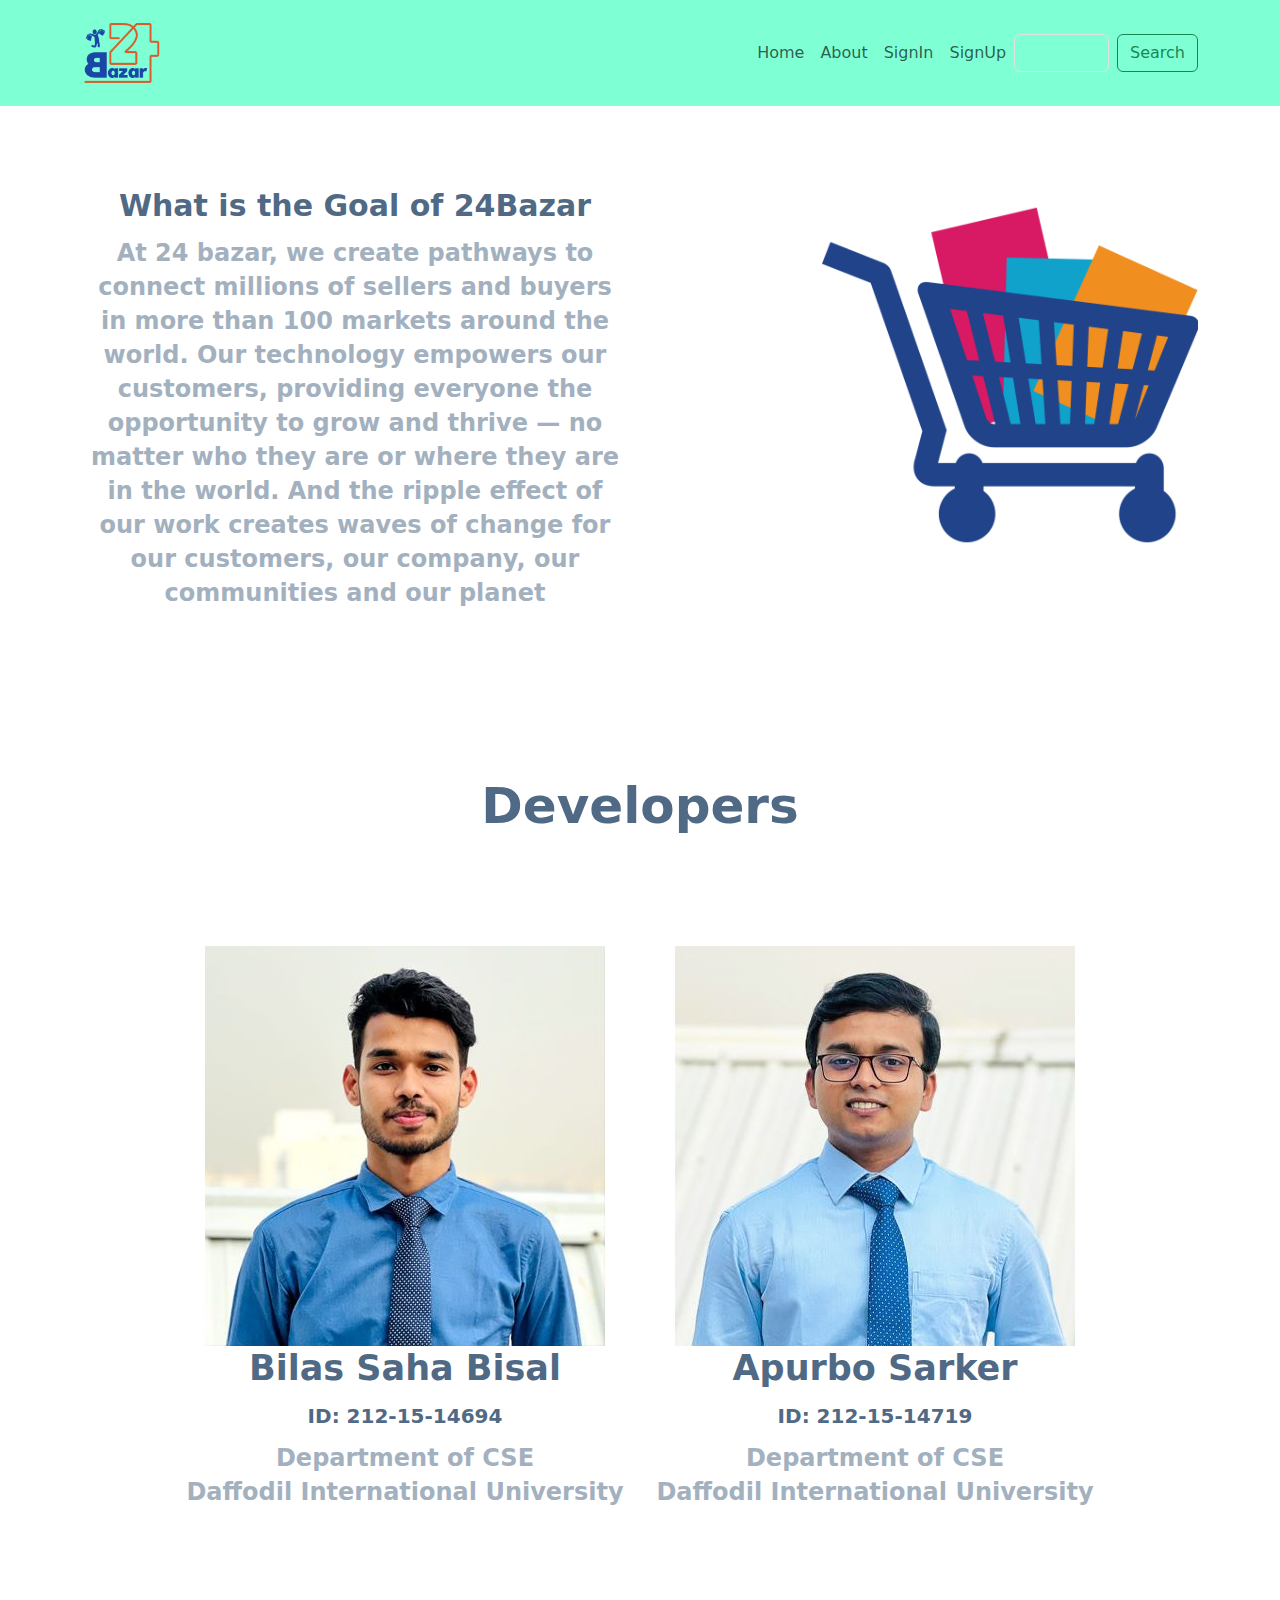
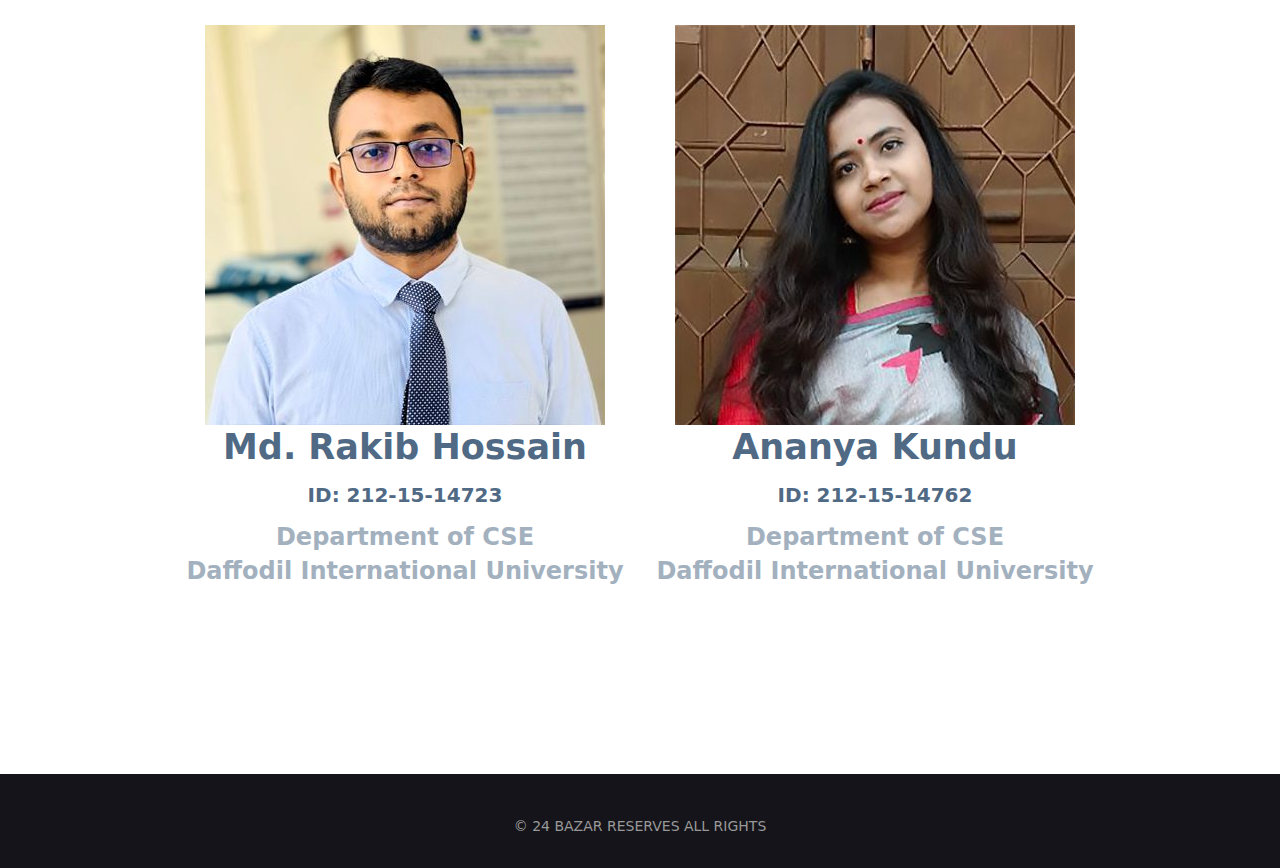
<file: admin.html>
<!DOCTYPE html>
<html lang="en">
	<head>
		<meta charset="UTF-8">
		<meta name="viewport" content="width=device-width, initial-scale=1.0">
		<title>Admin | Builder</title>
	</head>
	<body>
		<!DOCTYPE html>
		<html lang="en">
			<head>
				<meta charset="UTF-8">
				<meta name="viewport" content="width=device-width, initial-scale=1.0">
				<title>24 Bazar | Home</title>
				<!-- style.css linking here -->
				<link rel="stylesheet" href="css/style.css">
				<!-- admin.css linking here -->
				<link rel="stylesheet" href="css/admin.css">
				<!-- bootstrap.min.css linking here -->
				<link href="https://cdn.jsdelivr.net/npm/bootstrap@5.2.3/dist/css/bootstrap.min.css" rel="stylesheet">
				<!-- font-awesome.css linking here -->
				<link rel="stylesheet" href="https://cdnjs.cloudflare.com/ajax/libs/font-awesome/4.7.0/css/font-awesome.css" />
				<!-- owl.carousel.min.css linking here -->
				<link rel="stylesheet" href="css/owl.carousel.min.css">
				<link rel="stylesheet" href="css/owl.theme.default.min.css">
			</head>
			<body>
				<!-- header section start -->
				<header class="header-section">
					<nav class="navbar navbar-expand-lg">
						<div class="container">
							<a class="navbar-brand" href="index.html"><img src="images/logo.png" alt=""></a>
							<ul class="navbar-nav me-auto mb-2 mb-lg-0">
								<li class="nav-item">
									<a class="nav-link" aria-current="page" href="index.html">Home</a>
								</li>
								<li class="nav-item">
									<a class="nav-link" href="admin.html">About</a>
								</li>
								<li class="nav-item">
									<a class="nav-link" href="login.html">SignIn</a>
								</li>
								<li class="nav-item">
									<a class="nav-link" href="register.html">SignUp</a>
								</li>
							</ul>
							<form class="d-flex" role="search">
								<input class="form-control me-2" type="search" placeholder="" aria-label="Search">
								<button class="btn btn-outline-success" type="submit">Search</button>
							</form>
						</div>
					</nav>
				</header>
				<!-- header section end -->
				<!-- about 24 bazar start -->
				<section class="about-24">
					<div class="container">
						<div class="row">
							<div class="col-lg-6">
								<h2>What is the Goal of 24Bazar</h2>
								<p>At 24 bazar, we create pathways to connect millions of sellers and buyers in more than 100 markets around the world. Our technology empowers our customers, providing everyone the opportunity to grow and thrive — no matter who they are or where they are in the world. And the ripple effect of our work creates waves of change for our customers, our company, our communities and our planet</p>
							</div>
							<div class="col-lg-6">
								<img src="images/crt.png" alt="">
							</div>
						</div>
					</div>
				</section>
				<!-- about 24 bazar end -->
				<!-- developers section start -->
				<section class="developer">
					<div class="container">
						<div class="row">
							<div class="col-lg-12">
								<h1>Developers</h1>
							</div>
						</div>
						<div class="developer-gap">
							<div class="row">
								<div class="col-lg-6">
									<!-- <img src="images/4t.jpeg" alt="">
									<h4>Ananya Kundu</h4>
									<h5>ID: 212-15-14762</h5>
									<p>Department of CSE <br>
									Daffodil International University</p> -->
									<img src="images/1t.jpeg" alt="">
									<h4>Bilas Saha Bisal</h4>
									<h5>ID: 212-15-14694</h5>
									<p>Department of CSE <br>
									Daffodil International University</p>
								</div>
								<div class="col-lg-6">
									<!-- <img src="images/3t.jpeg" alt="">
									<h4>Md. Rakib Hossain</h4>
									<h5>ID: 212-15-14723</h5>
									<p>Department of CSE <br>
									Daffodil International University</p> -->
									<img src="images/2t.jpeg" alt="">
									<h4>Apurbo Sarker</h4>
									<h5>ID: 212-15-14719</h5>
									<p>Department of CSE <br>
									Daffodil International University</p>
								</div>
							</div>
						</div>
						<div class="developer-gap">
							<div class="row">
								<div class="col-lg-6">
									<!-- <img src="images/2t.jpeg" alt="">
									<h4>Apurbo Sarker</h4>
									<h5>ID: 212-15-14719</h5>
									<p>Department of CSE <br>
									Daffodil International University</p> -->
									<img src="images/3t.jpeg" alt="">
									<h4>Md. Rakib Hossain</h4>
									<h5>ID: 212-15-14723</h5>
									<p>Department of CSE <br>
									Daffodil International University</p>
								</div>
								<div class="col-lg-6">
									<!-- <img src="images/1t.jpeg" alt="">
									<h4>Bilas Saha Bisal</h4>
									<h5>ID: 212-15-14694</h5>
									<p>Department of CSE <br>
									Daffodil International University</p> -->
									<img src="images/4t.jpeg" alt="">
									<h4>Ananya Kundu</h4>
									<h5>ID: 212-15-14762</h5>
									<p>Department of CSE <br>
									Daffodil International University</p>


								</div>
							</div>
						</div>
					</div>
				</section>
				<!-- developers section end -->
				<!-- footer section start -->
				<footer class="footer">
					<div class="container">
						<div class="row">
							<div class="col-lg-12">
								<p>&copy; 24 bazar reserves all rights</p>
							</div>
						</div>
					</div>
				</footer>
				<!-- footer section end -->
				<!-- bootstrap.bundle.min.js linking here -->
				<script src="https://cdn.jsdelivr.net/npm/bootstrap@5.2.3/dist/js/bootstrap.bundle.min.js"></script>
				<!-- jquery.min.js linking here -->
				<script src="js/jquery.min.js"></script>
				<script src="js/owl.carousel.min.js"></script>
				<script>
					$('.owl-carousel').owlCarousel({
					loop:true,
					margin:20,
					nav:false,
					autoplay:true,
					autoplayTimeout:3000,
					responsive:{
					0:{
					items:1
					},
					600:{
					items:2
					},
					1000:{
					items:4
					}
					}
					})
				</script>
			</body>
		</html>
	</body>
</html>
</file>
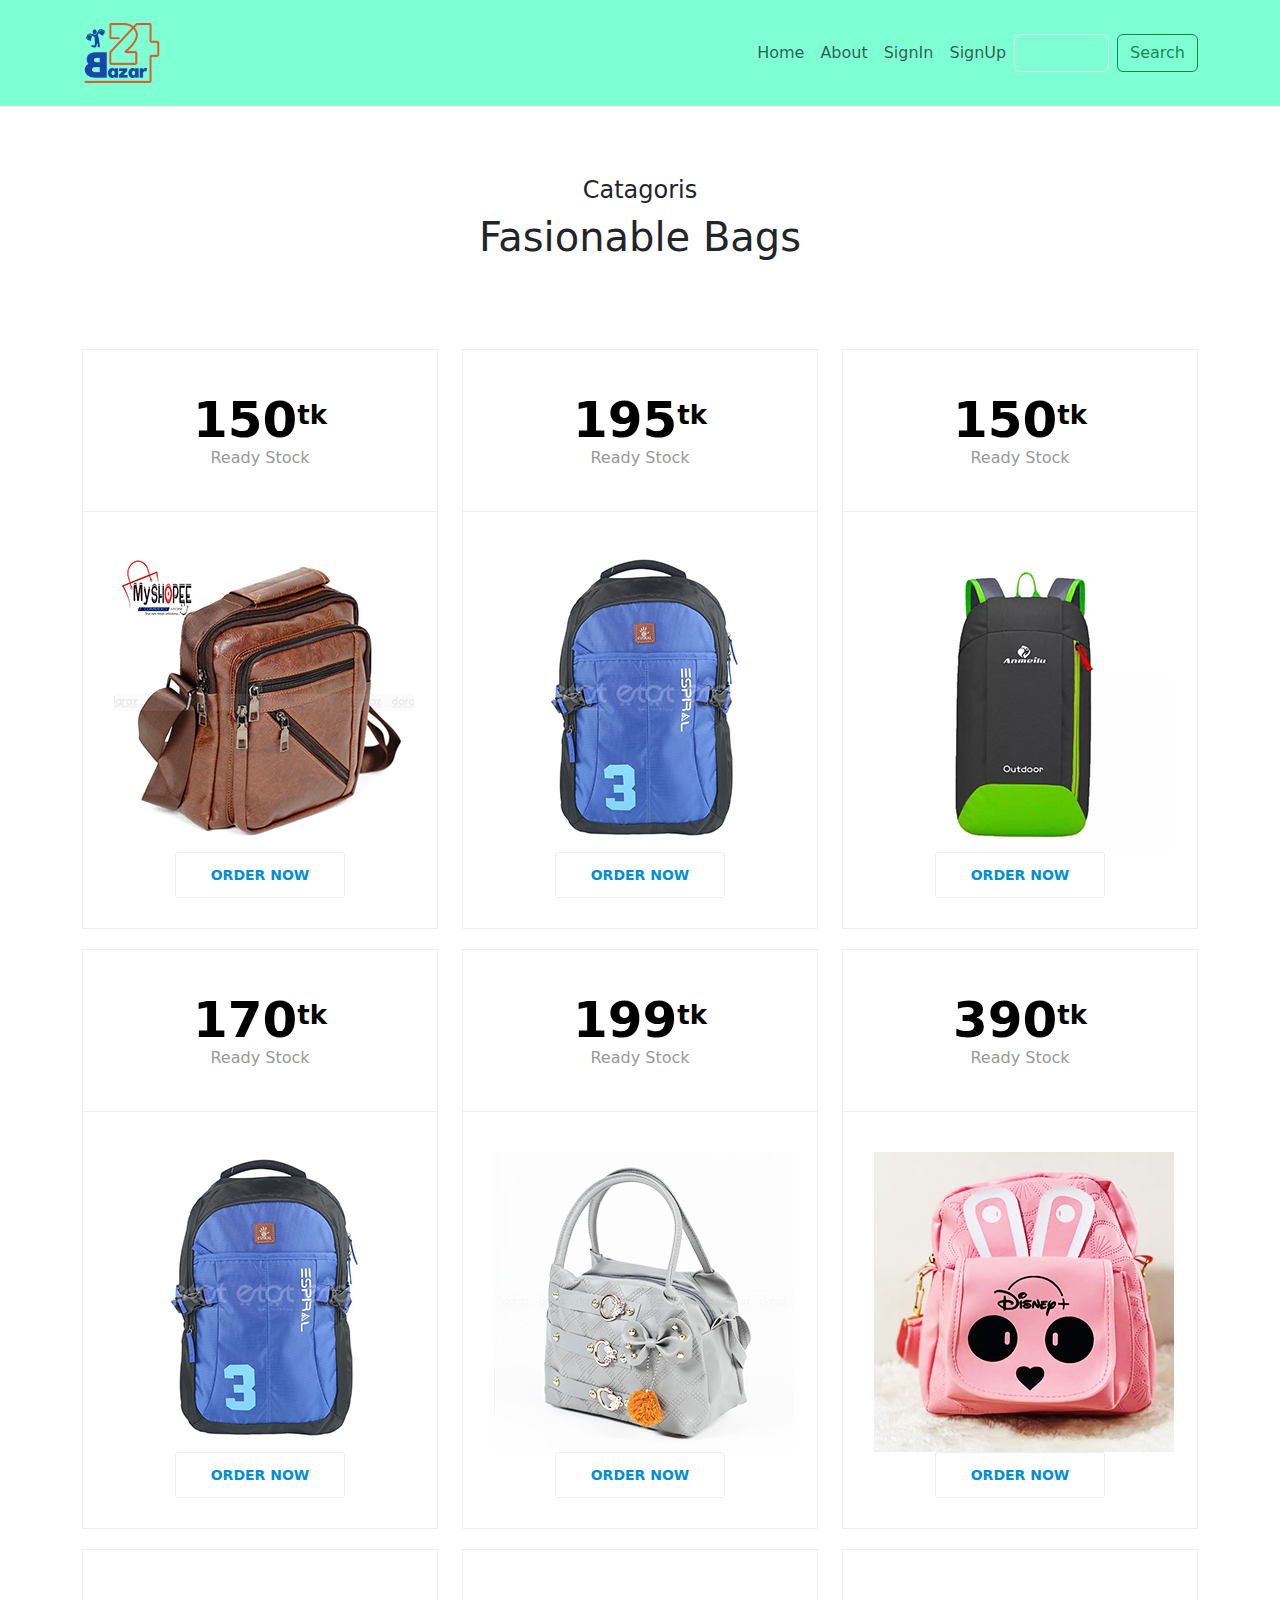
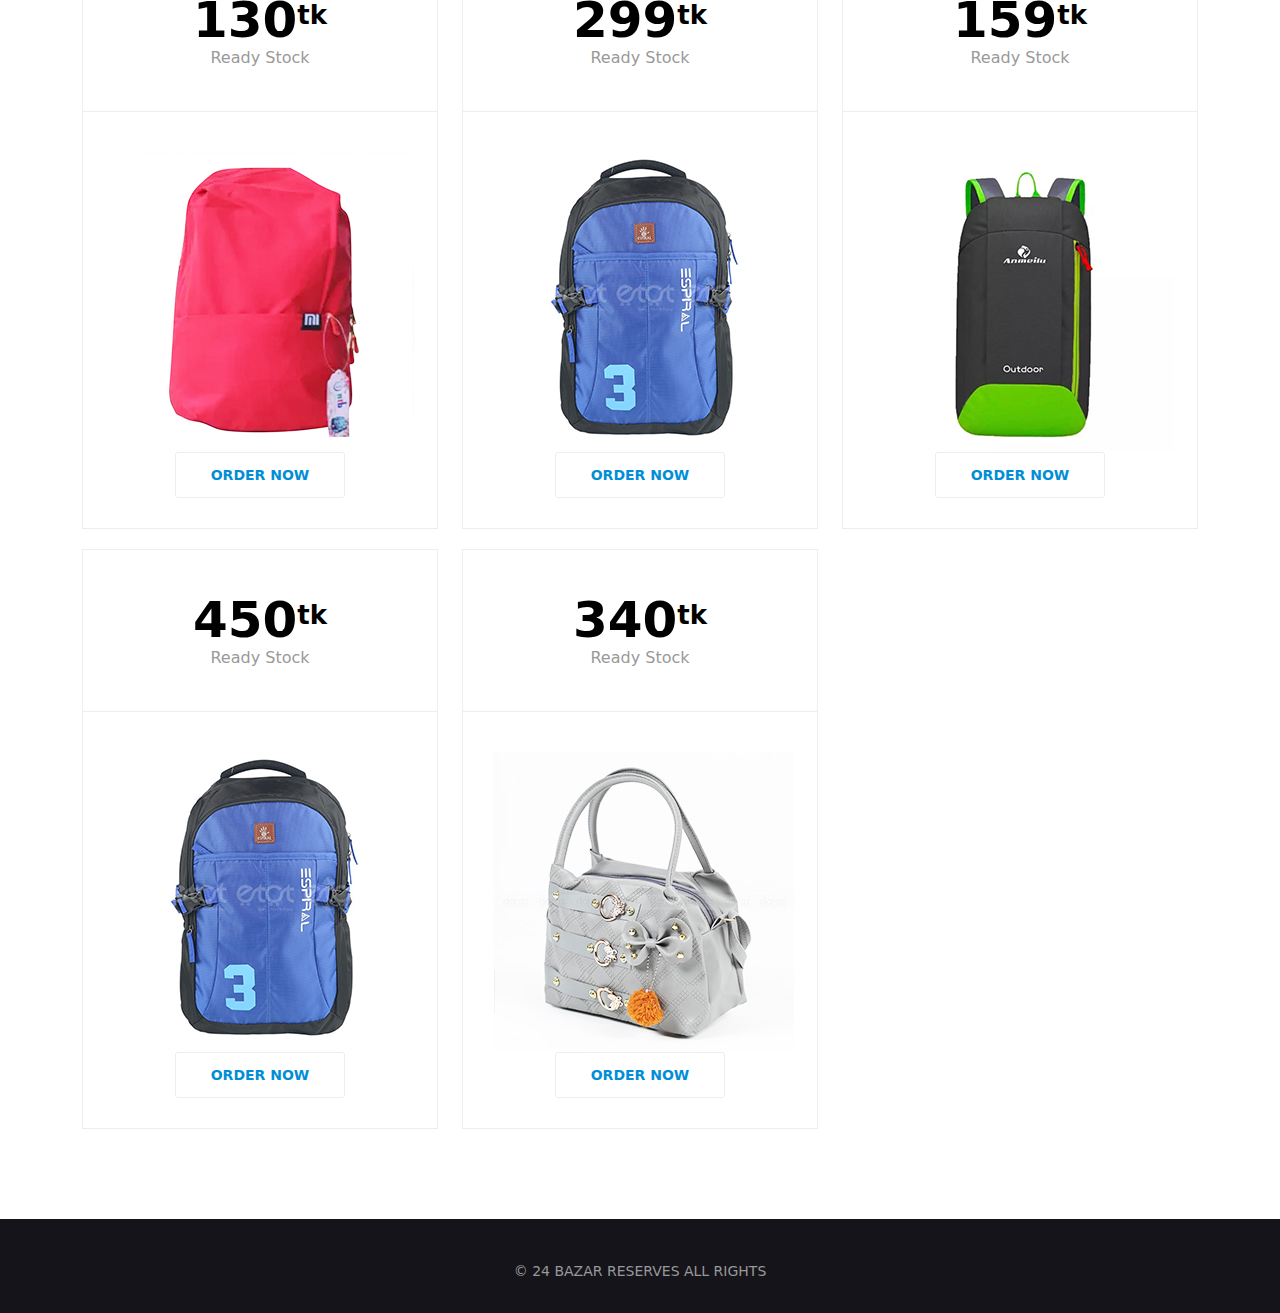
<file: bag.html>
<!DOCTYPE html>
<html lang="en">
	<head>
		<meta charset="UTF-8">
		<meta name="viewport" content="width=device-width, initial-scale=1.0">
		<title>Electronics</title>
		<!-- electronics.css linking here -->
		<link rel="stylesheet" href="css/electronics.css">
		<!-- bootstrap.min.css linking here -->
		<link href="https://cdn.jsdelivr.net/npm/bootstrap@5.2.3/dist/css/bootstrap.min.css" rel="stylesheet">
	</head>
	<body>
		<!-- header section start -->
		<header class="header-section">
			<nav class="navbar navbar-expand-lg">
				<div class="container">
					<a class="navbar-brand" href="index.html"><img src="images/logo.png" alt=""></a>
					<ul class="navbar-nav me-auto mb-2 mb-lg-0">
						<li class="nav-item">
							<a class="nav-link" aria-current="page" href="index.html">Home</a>
						</li>
						<li class="nav-item">
							<a class="nav-link" href="admin.html">About</a>
						</li>
						<li class="nav-item">
							<a class="nav-link" href="login.html">SignIn</a>
						</li>
						<li class="nav-item">
							<a class="nav-link" href="register.html">SignUp</a>
						</li>
					</ul>
					<form class="d-flex" role="search">
						<input class="form-control me-2" type="search" placeholder="" aria-label="Search">
						<button class="btn btn-outline-success" type="submit">Search</button>
					</form>
				</div>
			</nav>
		</header>
		<!-- header section end -->
		<!-- pricing start -->
		<section class="pricing">
			<div class="container">
				<div class="row">
					<div class="col-lg-12">
						<div class="title">
							<h4>Catagoris</h4>
							<h1>Fasionable Bags</h1>
						</div>
					</div>
				</div>
				<div class="pricing-gap">
					<div class="row">
						<div class="col-lg-4">
							<div class="pricing-table">
								<div class="main-price">
									<h2>150<sup>tk</sup></h2>
									<p>Ready Stock</p>
								</div>
								<div class="price-contant">
									<img src="images/b1.jpg" alt="">
									<a href="#" class="btn btn-primary">Order now</a>
								</div>
							</div>
						</div>
						<div class="col-lg-4">
							<div class="pricing-table">
								<div class="main-price">
									<h2>195<sup>tk</sup></h2>
									<p>Ready Stock</p>
								</div>
								<div class="price-contant">
									<img src="images/b4.jpg" alt="">
									<a href="#" class="btn btn-primary">Order now</a>
								</div>
							</div>
						</div>
						<div class="col-lg-4">
							<div class="pricing-table">
								<div class="main-price">
									<h2>150<sup>tk</sup></h2>
									<p>Ready Stock</p>
								</div>
								<div class="price-contant">
									<img src="images/b3.jpg" alt="">
									<a href="#" class="btn btn-primary">Order now</a>
								</div>
							</div>
						</div>
					</div>
				</div>
				<div class="pricing-gap">
					<div class="row">
						<div class="col-lg-4">
							<div class="pricing-table">
								<div class="main-price">
									<h2>170<sup>tk</sup></h2>
									<p>Ready Stock</p>
								</div>
								<div class="price-contant">
									<img src="images/b4.jpg" alt="">
									<a href="#" class="btn btn-primary">Order now</a>
								</div>
							</div>
						</div>
						<div class="col-lg-4">
							<div class="pricing-table">
								<div class="main-price">
									<h2>199<sup>tk</sup></h2>
									<p>Ready Stock</p>
								</div>
								<div class="price-contant">
									<img src="images/b5.jpg" alt="">
									<a href="#" class="btn btn-primary">Order now</a>
								</div>
							</div>
						</div>
						<div class="col-lg-4">
							<div class="pricing-table">
								<div class="main-price">
									<h2>390<sup>tk</sup></h2>
									<p>Ready Stock</p>
								</div>
								<div class="price-contant">
									<img src="images/b6.jpg" alt="">
									<a href="#" class="btn btn-primary">Order now</a>
								</div>
							</div>
						</div>
					</div>
				</div>
				<div class="pricing-gap">
					<div class="row">
						<div class="col-lg-4">
							<div class="pricing-table">
								<div class="main-price">
									<h2>130<sup>tk</sup></h2>
									<p>Ready Stock</p>
								</div>
								<div class="price-contant">
									<img src="images/b7.jpg" alt="">
									<a href="#" class="btn btn-primary">Order now</a>
								</div>
							</div>
						</div>
						<div class="col-lg-4">
							<div class="pricing-table">
								<div class="main-price">
									<h2>299<sup>tk</sup></h2>
									<p>Ready Stock</p>
								</div>
								<div class="price-contant">
									<img src="images/b4.jpg" alt="">
									<a href="#" class="btn btn-primary">Order now</a>
								</div>
							</div>
						</div>
						<div class="col-lg-4">
							<div class="pricing-table">
								<div class="main-price">
									<h2>159<sup>tk</sup></h2>
									<p>Ready Stock</p>
								</div>
								<div class="price-contant">
									<img src="images/b3.jpg" alt="">
									<a href="#" class="btn btn-primary">Order now</a>
								</div>
							</div>
						</div>
					</div>
				</div>
				<div class="pricing-gap">
					<div class="row">
						<div class="col-lg-4">
							<div class="pricing-table">
								<div class="main-price">
									<h2>450<sup>tk</sup></h2>
									<p>Ready Stock</p>
								</div>
								<div class="price-contant">
									<img src="images/b4.jpg" alt="">
									<a href="#" class="btn btn-primary">Order now</a>
								</div>
							</div>
						</div>
						<div class="col-lg-4">
							<div class="pricing-table">
								<div class="main-price">
									<h2>340<sup>tk</sup></h2>
									<p>Ready Stock</p>
								</div>
								<div class="price-contant">
									<img src="images/b5.jpg" alt="">
									<a href="#" class="btn btn-primary">Order now</a>
								</div>
							</div>
						</div>
					</div>
				</div>
			</div>
		</section>
		<!-- pricing end -->
		<!-- footer section start -->
		<footer class="footer">
			<div class="container">
				<div class="row">
					<div class="col-lg-12">
						<p>&copy; 24 bazar reserves all rights</p>
					</div>
				</div>
			</div>
		</footer>
		<!-- footer section end -->
		<!-- bootstrap.bundle.min.js linking here -->
		<script src="https://cdn.jsdelivr.net/npm/bootstrap@5.2.3/dist/js/bootstrap.bundle.min.js"></script>
	</body>
</html>
</file>
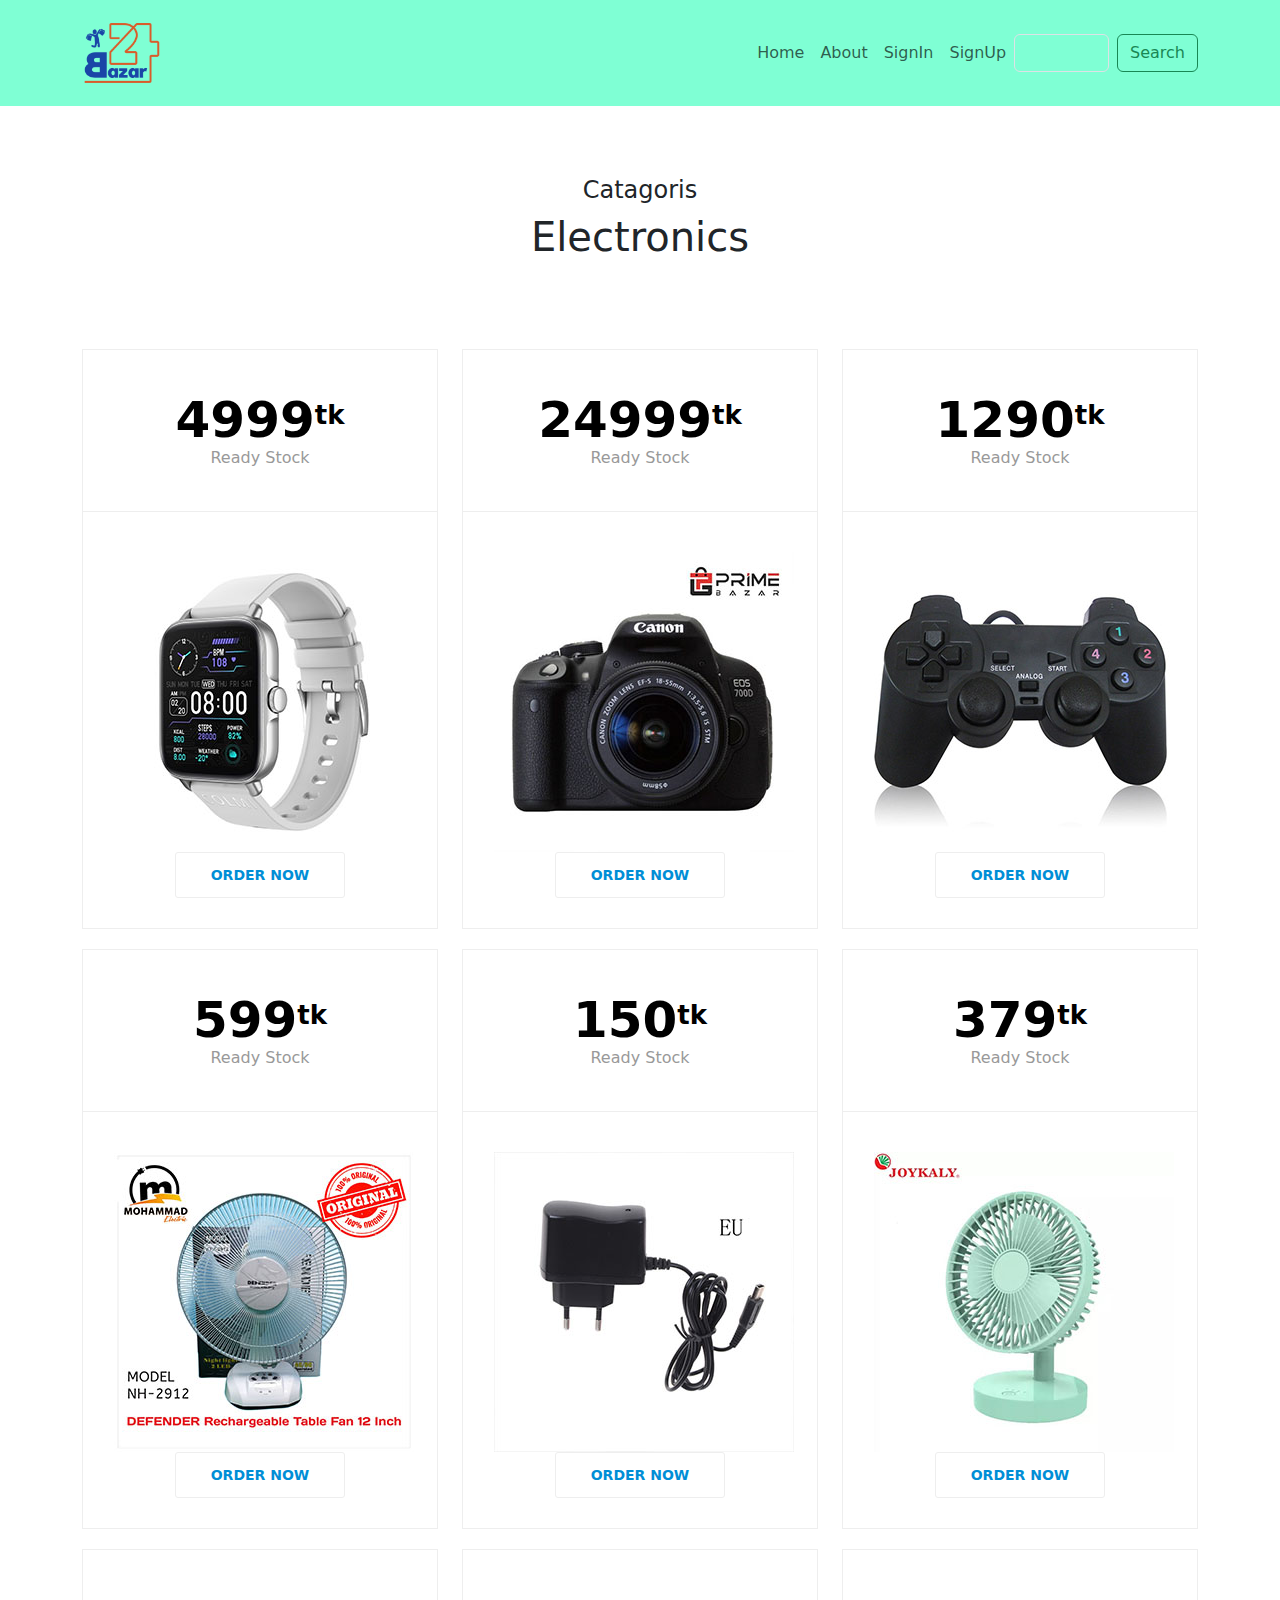
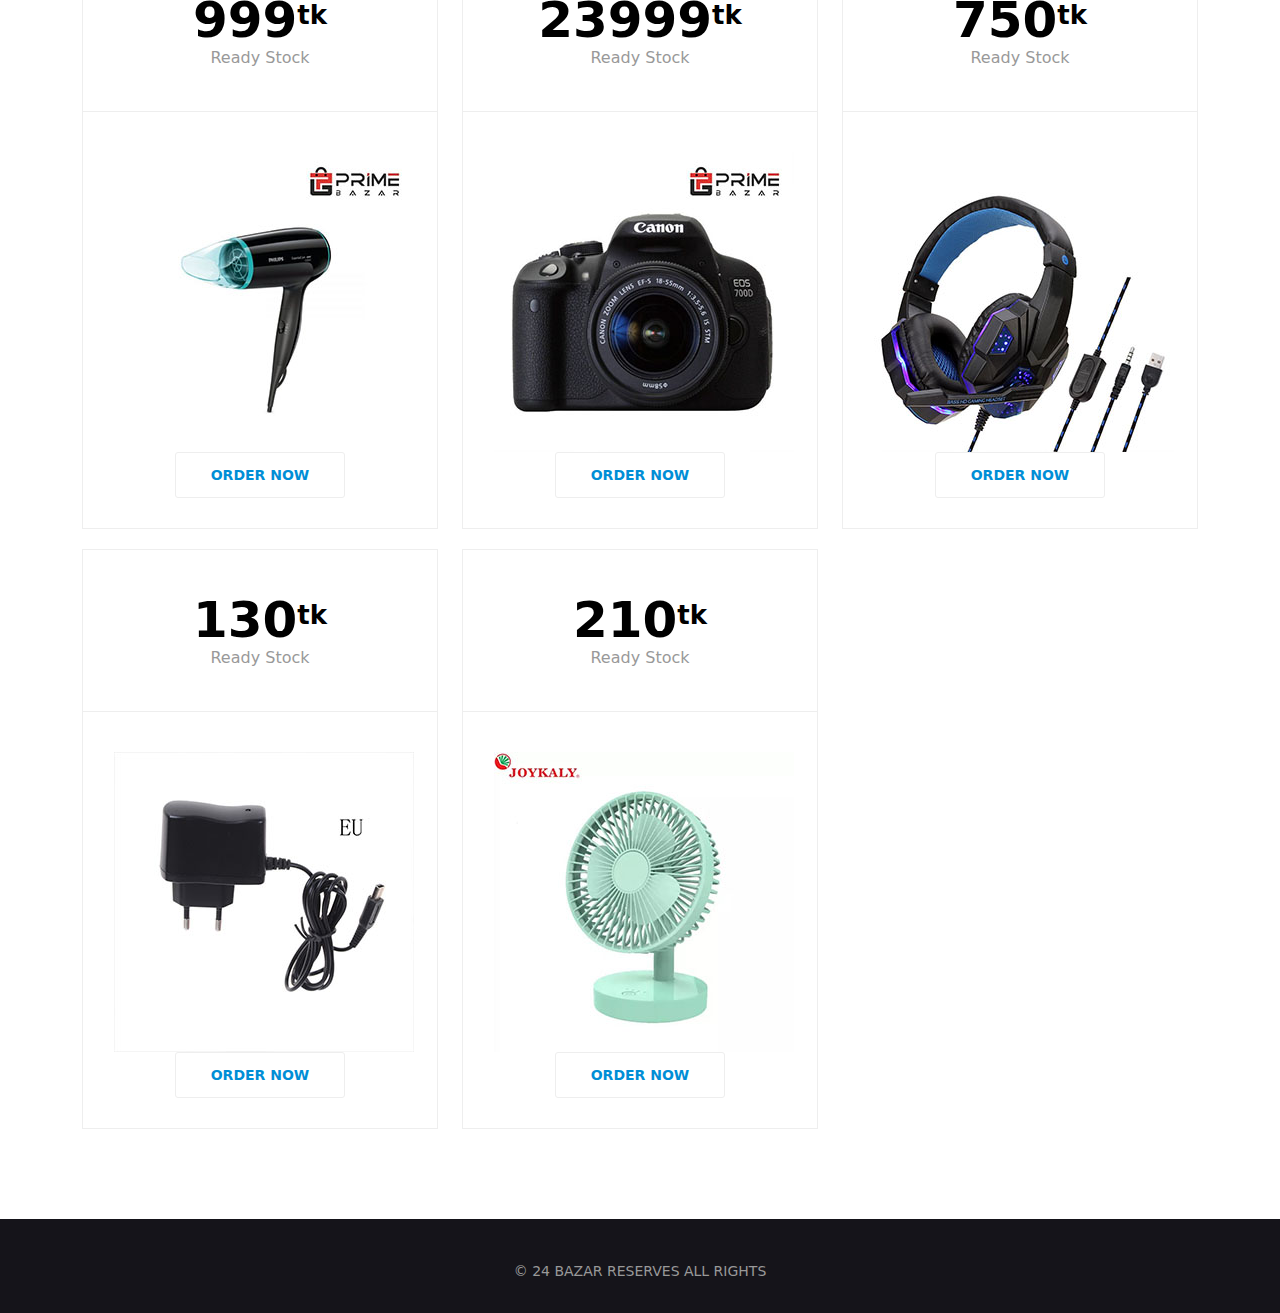
<file: electronics.html>
<!DOCTYPE html>
<html lang="en">
	<head>
		<meta charset="UTF-8">
		<meta name="viewport" content="width=device-width, initial-scale=1.0">
		<title>Electronics</title>
		<!-- electronics.css linking here -->
		<link rel="stylesheet" href="css/electronics.css">
		<!-- bootstrap.min.css linking here -->
		<link href="https://cdn.jsdelivr.net/npm/bootstrap@5.2.3/dist/css/bootstrap.min.css" rel="stylesheet">
	</head>
	<body>
		<!-- header section start -->
		<header class="header-section">
			<nav class="navbar navbar-expand-lg">
				<div class="container">
					<a class="navbar-brand" href="index.html"><img src="images/logo.png" alt=""></a>
					<ul class="navbar-nav me-auto mb-2 mb-lg-0">
						<li class="nav-item">
							<a class="nav-link" aria-current="page" href="index.html">Home</a>
						</li>
						<li class="nav-item">
							<a class="nav-link" href="admin.html">About</a>
						</li>
						<li class="nav-item">
							<a class="nav-link" href="login.html">SignIn</a>
						</li>
						<li class="nav-item">
							<a class="nav-link" href="register.html">SignUp</a>
						</li>
					</ul>
					<form class="d-flex" role="search">
						<input class="form-control me-2" type="search" placeholder="" aria-label="Search">
						<button class="btn btn-outline-success" type="submit">Search</button>
					</form>
				</div>
			</nav>
		</header>
		<!-- header section end -->
		<!-- pricing start -->
		<section class="pricing">
			<div class="container">
				<div class="row">
					<div class="col-lg-12">
						<div class="title">
							<h4>Catagoris</h4>
							<h1>Electronics</h1>
						</div>
					</div>
				</div>
				<div class="pricing-gap">
					<div class="row">
						<div class="col-lg-4">
							<div class="pricing-table">
								<div class="main-price">
									<h2>4999<sup>tk</sup></h2>
									<p>Ready Stock</p>
								</div>
								<div class="price-contant">
									<img src="images/e3.jpg" alt="">
									<a href="#" class="btn btn-primary">Order now</a>
								</div>
							</div>
						</div>
						<div class="col-lg-4">
							<div class="pricing-table">
								<div class="main-price">
									<h2>24999<sup>tk</sup></h2>
									<p>Ready Stock</p>
								</div>
								<div class="price-contant">
									<img src="images/e1.jpg" alt="">
									<a href="#" class="btn btn-primary">Order now</a>
								</div>
							</div>
						</div>
						<div class="col-lg-4">
							<div class="pricing-table">
								<div class="main-price">
									<h2>1290<sup>tk</sup></h2>
									<p>Ready Stock</p>
								</div>
								<div class="price-contant">
									<img src="images/e5.jpg" alt="">
									<a href="#" class="btn btn-primary">Order now</a>
								</div>
							</div>
						</div>
					</div>
				</div>
				<div class="pricing-gap">
					<div class="row">
						<div class="col-lg-4">
							<div class="pricing-table">
								<div class="main-price">
									<h2>599<sup>tk</sup></h2>
									<p>Ready Stock</p>
								</div>
								<div class="price-contant">
									<img src="images/e6.jpg" alt="">
									<a href="#" class="btn btn-primary">Order now</a>
								</div>
							</div>
						</div>
						<div class="col-lg-4">
							<div class="pricing-table">
								<div class="main-price">
									<h2>150<sup>tk</sup></h2>
									<p>Ready Stock</p>
								</div>
								<div class="price-contant">
									<img src="images/e7.jpg" alt="">
									<a href="#" class="btn btn-primary">Order now</a>
								</div>
							</div>
						</div>
						<div class="col-lg-4">
							<div class="pricing-table">
								<div class="main-price">
									<h2>379<sup>tk</sup></h2>
									<p>Ready Stock</p>
								</div>
								<div class="price-contant">
									<img src="images/e8.jpg" alt="">
									<a href="#" class="btn btn-primary">Order now</a>
								</div>
							</div>
						</div>
					</div>
				</div>
				<div class="pricing-gap">
					<div class="row">
						<div class="col-lg-4">
							<div class="pricing-table">
								<div class="main-price">
									<h2>999<sup>tk</sup></h2>
									<p>Ready Stock</p>
								</div>
								<div class="price-contant">
									<img src="images/e9.jpg" alt="">
									<a href="#" class="btn btn-primary">Order now</a>
								</div>
							</div>
						</div>
						<div class="col-lg-4">
							<div class="pricing-table">
								<div class="main-price">
									<h2>23999<sup>tk</sup></h2>
									<p>Ready Stock</p>
								</div>
								<div class="price-contant">
									<img src="images/e1.jpg" alt="">
									<a href="#" class="btn btn-primary">Order now</a>
								</div>
							</div>
						</div>
						<div class="col-lg-4">
							<div class="pricing-table">
								<div class="main-price">
									<h2>750<sup>tk</sup></h2>
									<p>Ready Stock</p>
								</div>
								<div class="price-contant">
									<img src="images/e4.jpg" alt="">
									<a href="#" class="btn btn-primary">Order now</a>
								</div>
							</div>
						</div>
					</div>
				</div>
				<div class="pricing-gap">
					<div class="row">
						<div class="col-lg-4">
							<div class="pricing-table">
								<div class="main-price">
									<h2>130<sup>tk</sup></h2>
									<p>Ready Stock</p>
								</div>
								<div class="price-contant">
									<img src="images/e7.jpg" alt="">
									<a href="#" class="btn btn-primary">Order now</a>
								</div>
							</div>
						</div>
						<div class="col-lg-4">
							<div class="pricing-table">
								<div class="main-price">
									<h2>210<sup>tk</sup></h2>
									<p>Ready Stock</p>
								</div>
								<div class="price-contant">
									<img src="images/e8.jpg" alt="">
									<a href="#" class="btn btn-primary">Order now</a>
								</div>
							</div>
						</div>
					</div>
				</div>
			</div>
		</section>
		<!-- pricing end -->
		<!-- footer section start -->
		<footer class="footer">
			<div class="container">
				<div class="row">
					<div class="col-lg-12">
						<p>&copy; 24 bazar reserves all rights</p>
					</div>
				</div>
			</div>
		</footer>
		<!-- footer section end -->
		<!-- bootstrap.bundle.min.js linking here -->
		<script src="https://cdn.jsdelivr.net/npm/bootstrap@5.2.3/dist/js/bootstrap.bundle.min.js"></script>
	</body>
</html>
</file>
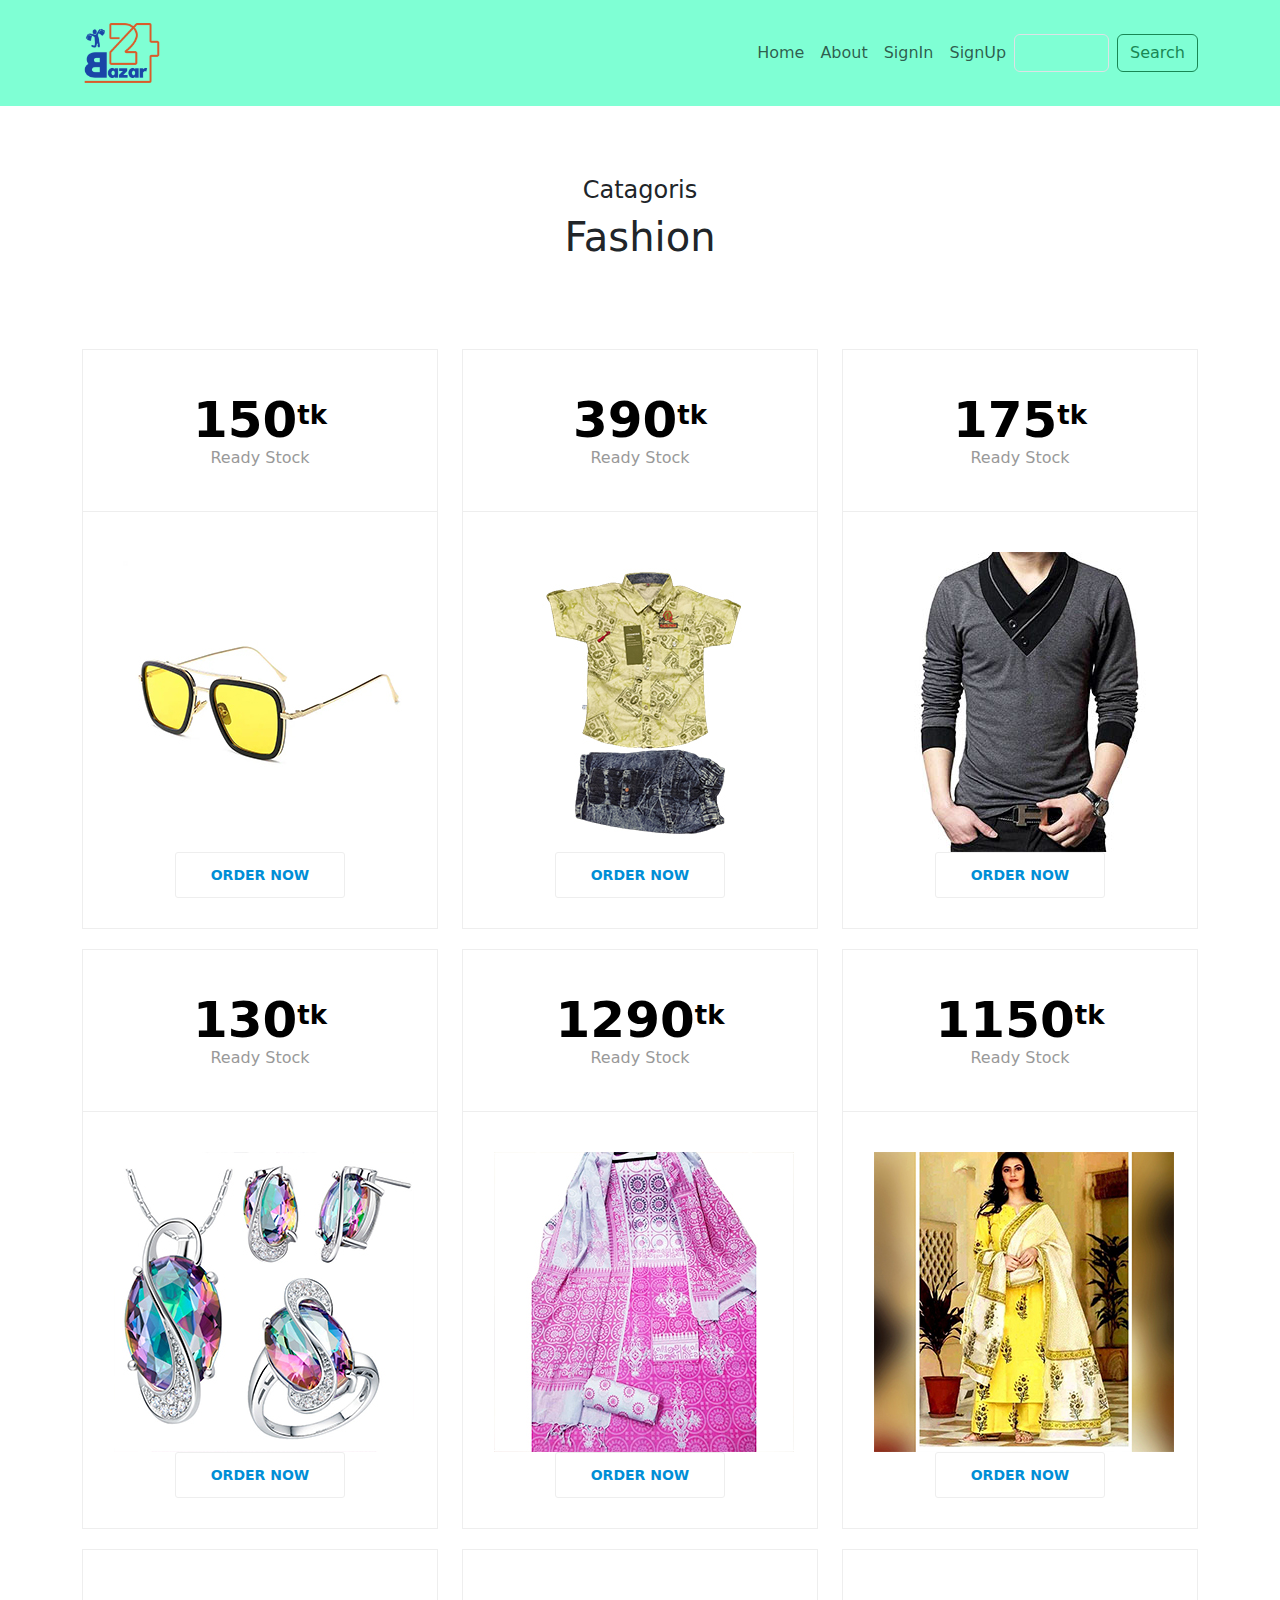
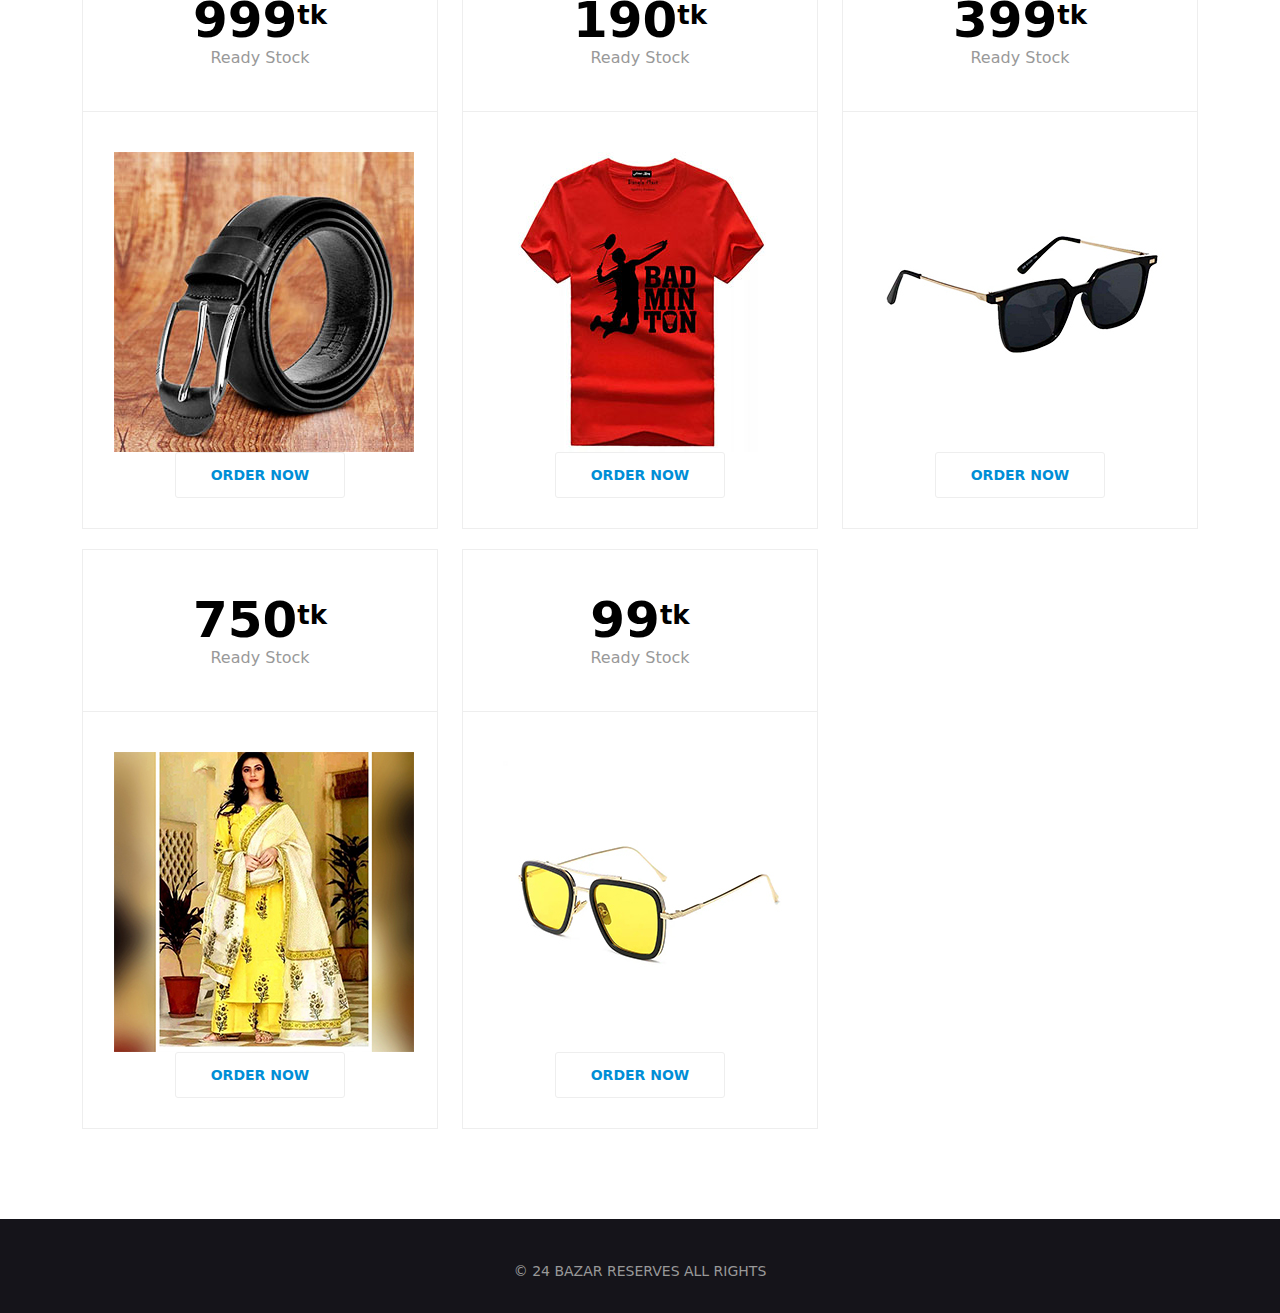
<file: fasion.html>
<!DOCTYPE html>
<html lang="en">
	<head>
		<meta charset="UTF-8">
		<meta name="viewport" content="width=device-width, initial-scale=1.0">
		<title>Electronics</title>
		<!-- electronics.css linking here -->
		<link rel="stylesheet" href="css/electronics.css">
		<!-- bootstrap.min.css linking here -->
		<link href="https://cdn.jsdelivr.net/npm/bootstrap@5.2.3/dist/css/bootstrap.min.css" rel="stylesheet">
	</head>
	<body>
		<!-- header section start -->
		<header class="header-section">
			<nav class="navbar navbar-expand-lg">
				<div class="container">
					<a class="navbar-brand" href="index.html"><img src="images/logo.png" alt=""></a>
					<ul class="navbar-nav me-auto mb-2 mb-lg-0">
						<li class="nav-item">
							<a class="nav-link" aria-current="page" href="index.html">Home</a>
						</li>
						<li class="nav-item">
							<a class="nav-link" href="admin.html">About</a>
						</li>
						<li class="nav-item">
							<a class="nav-link" href="login.html">SignIn</a>
						</li>
						<li class="nav-item">
							<a class="nav-link" href="register.html">SignUp</a>
						</li>
					</ul>
					<form class="d-flex" role="search">
						<input class="form-control me-2" type="search" placeholder="" aria-label="Search">
						<button class="btn btn-outline-success" type="submit">Search</button>
					</form>
				</div>
			</nav>
		</header>
		<!-- header section end -->
		<!-- pricing start -->
		<section class="pricing">
			<div class="container">
				<div class="row">
					<div class="col-lg-12">
						<div class="title">
							<h4>Catagoris</h4>
							<h1>Fashion</h1>
						</div>
					</div>
				</div>
				<div class="pricing-gap">
					<div class="row">
						<div class="col-lg-4">
							<div class="pricing-table">
								<div class="main-price">
									<h2>150<sup>tk</sup></h2>
									<p>Ready Stock</p>
								</div>
								<div class="price-contant">
									<img src="images/f1.jpg" alt="">
									<a href="#" class="btn btn-primary">Order now</a>
								</div>
							</div>
						</div>
						<div class="col-lg-4">
							<div class="pricing-table">
								<div class="main-price">
									<h2>390<sup>tk</sup></h2>
									<p>Ready Stock</p>
								</div>
								<div class="price-contant">
									<img src="images/f10.jpg" alt="">
									<a href="#" class="btn btn-primary">Order now</a>
								</div>
							</div>
						</div>
						<div class="col-lg-4">
							<div class="pricing-table">
								<div class="main-price">
									<h2>175<sup>tk</sup></h2>
									<p>Ready Stock</p>
								</div>
								<div class="price-contant">
									<img src="images/f9.jpg" alt="">
									<a href="#" class="btn btn-primary">Order now</a>
								</div>
							</div>
						</div>
					</div>
				</div>
				<div class="pricing-gap">
					<div class="row">
						<div class="col-lg-4">
							<div class="pricing-table">
								<div class="main-price">
									<h2>130<sup>tk</sup></h2>
									<p>Ready Stock</p>
								</div>
								<div class="price-contant">
									<img src="images/f8.jpg" alt="">
									<a href="#" class="btn btn-primary">Order now</a>
								</div>
							</div>
						</div>
						<div class="col-lg-4">
							<div class="pricing-table">
								<div class="main-price">
									<h2>1290<sup>tk</sup></h2>
									<p>Ready Stock</p>
								</div>
								<div class="price-contant">
									<img src="images/f7.jpg" alt="">
									<a href="#" class="btn btn-primary">Order now</a>
								</div>
							</div>
						</div>
						<div class="col-lg-4">
							<div class="pricing-table">
								<div class="main-price">
									<h2>1150<sup>tk</sup></h2>
									<p>Ready Stock</p>
								</div>
								<div class="price-contant">
									<img src="images/f6.jpg" alt="">
									<a href="#" class="btn btn-primary">Order now</a>
								</div>
							</div>
						</div>
					</div>
				</div>
				<div class="pricing-gap">
					<div class="row">
						<div class="col-lg-4">
							<div class="pricing-table">
								<div class="main-price">
									<h2>999<sup>tk</sup></h2>
									<p>Ready Stock</p>
								</div>
								<div class="price-contant">
									<img src="images/f5.jpg" alt="">
									<a href="#" class="btn btn-primary">Order now</a>
								</div>
							</div>
						</div>
						<div class="col-lg-4">
							<div class="pricing-table">
								<div class="main-price">
									<h2>190<sup>tk</sup></h2>
									<p>Ready Stock</p>
								</div>
								<div class="price-contant">
									<img src="images/f4.jpg" alt="">
									<a href="#" class="btn btn-primary">Order now</a>
								</div>
							</div>
						</div>
						<div class="col-lg-4">
							<div class="pricing-table">
								<div class="main-price">
									<h2>399<sup>tk</sup></h2>
									<p>Ready Stock</p>
								</div>
								<div class="price-contant">
									<img src="images/f3.jpg" alt="">
									<a href="#" class="btn btn-primary">Order now</a>
								</div>
							</div>
						</div>
					</div>
				</div>
				<div class="pricing-gap">
					<div class="row">
						<div class="col-lg-4">
							<div class="pricing-table">
								<div class="main-price">
									<h2>750<sup>tk</sup></h2>
									<p>Ready Stock</p>
								</div>
								<div class="price-contant">
									<img src="images/f6.jpg" alt="">
									<a href="#" class="btn btn-primary">Order now</a>
								</div>
							</div>
						</div>
						<div class="col-lg-4">
							<div class="pricing-table">
								<div class="main-price">
									<h2>99<sup>tk</sup></h2>
									<p>Ready Stock</p>
								</div>
								<div class="price-contant">
									<img src="images/f1.jpg" alt="">
									<a href="#" class="btn btn-primary">Order now</a>
								</div>
							</div>
						</div>
					</div>
				</div>
			</div>
		</section>
		<!-- pricing end -->
		<!-- footer section start -->
		<footer class="footer">
			<div class="container">
				<div class="row">
					<div class="col-lg-12">
						<p>&copy; 24 bazar reserves all rights</p>
					</div>
				</div>
			</div>
		</footer>
		<!-- footer section end -->
		<!-- bootstrap.bundle.min.js linking here -->
		<script src="https://cdn.jsdelivr.net/npm/bootstrap@5.2.3/dist/js/bootstrap.bundle.min.js"></script>
	</body>
</html>
</file>
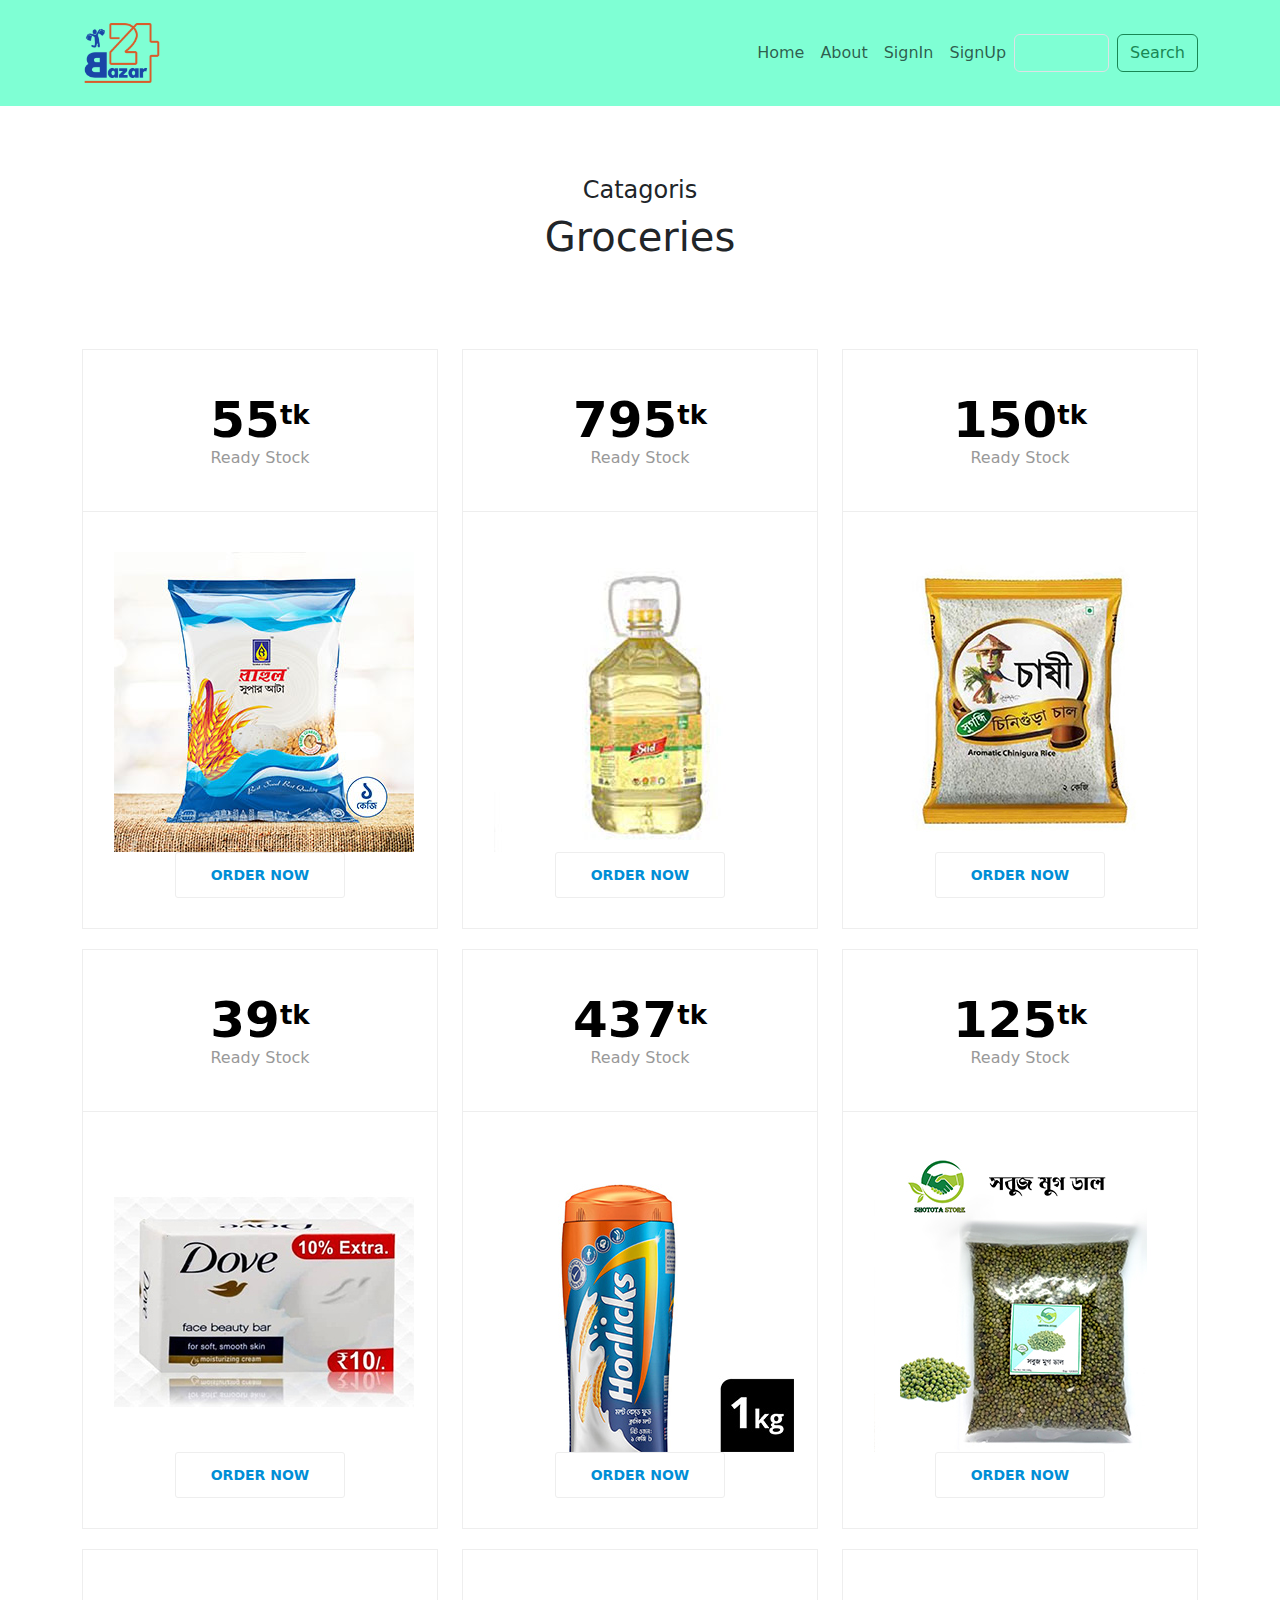
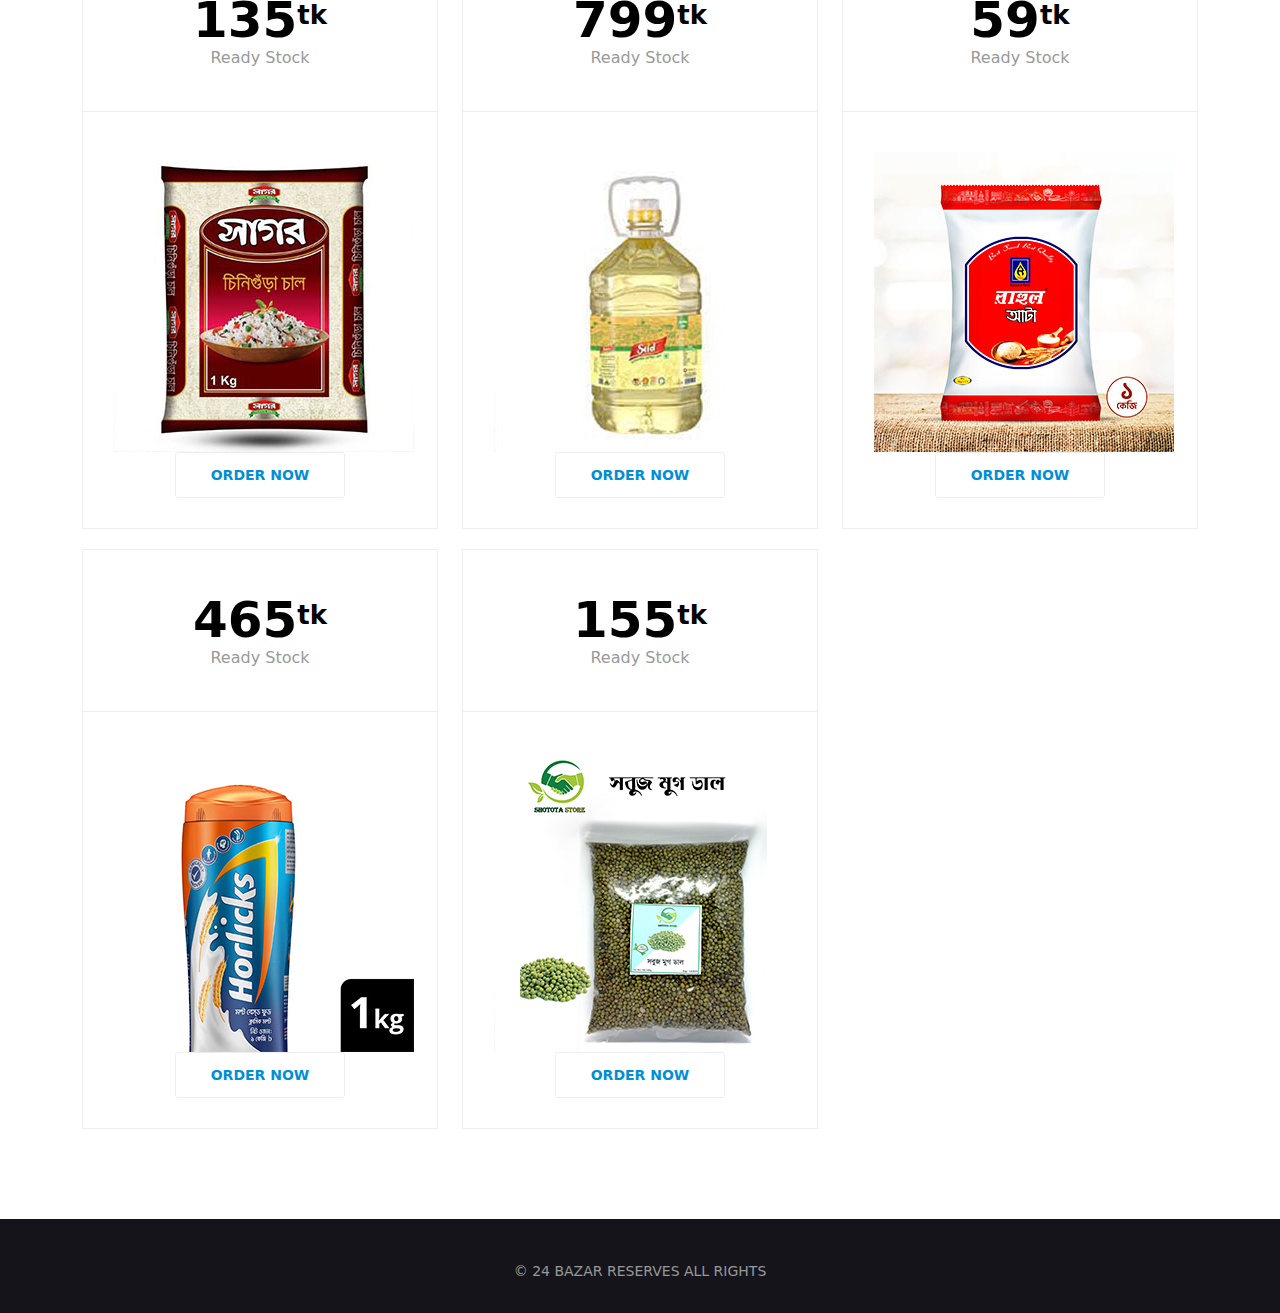
<file: grocery.html>
<!DOCTYPE html>
<html lang="en">
	<head>
		<meta charset="UTF-8">
		<meta name="viewport" content="width=device-width, initial-scale=1.0">
		<title>Electronics</title>
		<!-- electronics.css linking here -->
		<link rel="stylesheet" href="css/electronics.css">
		<!-- bootstrap.min.css linking here -->
		<link href="https://cdn.jsdelivr.net/npm/bootstrap@5.2.3/dist/css/bootstrap.min.css" rel="stylesheet">
	</head>
	<body>
		<!-- header section start -->
		<header class="header-section">
			<nav class="navbar navbar-expand-lg">
				<div class="container">
					<a class="navbar-brand" href="index.html"><img src="images/logo.png" alt=""></a>
					<ul class="navbar-nav me-auto mb-2 mb-lg-0">
						<li class="nav-item">
							<a class="nav-link" aria-current="page" href="index.html">Home</a>
						</li>
						<li class="nav-item">
							<a class="nav-link" href="admin.html">About</a>
						</li>
						<li class="nav-item">
							<a class="nav-link" href="login.html">SignIn</a>
						</li>
						<li class="nav-item">
							<a class="nav-link" href="register.html">SignUp</a>
						</li>
					</ul>
					<form class="d-flex" role="search">
						<input class="form-control me-2" type="search" placeholder="" aria-label="Search">
						<button class="btn btn-outline-success" type="submit">Search</button>
					</form>
				</div>
			</nav>
		</header>
		<!-- header section end -->
		<!-- pricing start -->
		<section class="pricing">
			<div class="container">
				<div class="row">
					<div class="col-lg-12">
						<div class="title">
							<h4>Catagoris</h4>
							<h1>Groceries</h1>
						</div>
					</div>
				</div>
				<div class="pricing-gap">
					<div class="row">
						<div class="col-lg-4">
							<div class="pricing-table">
								<div class="main-price">
									<h2>55<sup>tk</sup></h2>
									<p>Ready Stock</p>
								</div>
								<div class="price-contant">
									<img src="images/g3.jpg" alt="">
									<a href="#" class="btn btn-primary">Order now</a>
								</div>
							</div>
						</div>
						<div class="col-lg-4">
							<div class="pricing-table">
								<div class="main-price">
									<h2>795<sup>tk</sup></h2>
									<p>Ready Stock</p>
								</div>
								<div class="price-contant">
									<img src="images/g1.jpg" alt="">
									<a href="#" class="btn btn-primary">Order now</a>
								</div>
							</div>
						</div>
						<div class="col-lg-4">
							<div class="pricing-table">
								<div class="main-price">
									<h2>150<sup>tk</sup></h2>
									<p>Ready Stock</p>
								</div>
								<div class="price-contant">
									<img src="images/g5.jpg" alt="">
									<a href="#" class="btn btn-primary">Order now</a>
								</div>
							</div>
						</div>
					</div>
				</div>
				<div class="pricing-gap">
					<div class="row">
						<div class="col-lg-4">
							<div class="pricing-table">
								<div class="main-price">
									<h2>39<sup>tk</sup></h2>
									<p>Ready Stock</p>
								</div>
								<div class="price-contant">
									<img src="images/g6.jpg" alt="">
									<a href="#" class="btn btn-primary">Order now</a>
								</div>
							</div>
						</div>
						<div class="col-lg-4">
							<div class="pricing-table">
								<div class="main-price">
									<h2>437<sup>tk</sup></h2>
									<p>Ready Stock</p>
								</div>
								<div class="price-contant">
									<img src="images/g7.jpg" alt="">
									<a href="#" class="btn btn-primary">Order now</a>
								</div>
							</div>
						</div>
						<div class="col-lg-4">
							<div class="pricing-table">
								<div class="main-price">
									<h2>125<sup>tk</sup></h2>
									<p>Ready Stock</p>
								</div>
								<div class="price-contant">
									<img src="images/g8.jpg" alt="">
									<a href="#" class="btn btn-primary">Order now</a>
								</div>
							</div>
						</div>
					</div>
				</div>
				<div class="pricing-gap">
					<div class="row">
						<div class="col-lg-4">
							<div class="pricing-table">
								<div class="main-price">
									<h2>135<sup>tk</sup></h2>
									<p>Ready Stock</p>
								</div>
								<div class="price-contant">
									<img src="images/g9.jpg" alt="">
									<a href="#" class="btn btn-primary">Order now</a>
								</div>
							</div>
						</div>
						<div class="col-lg-4">
							<div class="pricing-table">
								<div class="main-price">
									<h2>799<sup>tk</sup></h2>
									<p>Ready Stock</p>
								</div>
								<div class="price-contant">
									<img src="images/g1.jpg" alt="">
									<a href="#" class="btn btn-primary">Order now</a>
								</div>
							</div>
						</div>
						<div class="col-lg-4">
							<div class="pricing-table">
								<div class="main-price">
									<h2>59<sup>tk</sup></h2>
									<p>Ready Stock</p>
								</div>
								<div class="price-contant">
									<img src="images/g11.jpg" alt="">
									<a href="#" class="btn btn-primary">Order now</a>
								</div>
							</div>
						</div>
					</div>
				</div>
				<div class="pricing-gap">
					<div class="row">
						<div class="col-lg-4">
							<div class="pricing-table">
								<div class="main-price">
									<h2>465<sup>tk</sup></h2>
									<p>Ready Stock</p>
								</div>
								<div class="price-contant">
									<img src="images/g7.jpg" alt="">
									<a href="#" class="btn btn-primary">Order now</a>
								</div>
							</div>
						</div>
						<div class="col-lg-4">
							<div class="pricing-table">
								<div class="main-price">
									<h2>155<sup>tk</sup></h2>
									<p>Ready Stock</p>
								</div>
								<div class="price-contant">
									<img src="images/g8.jpg" alt="">
									<a href="#" class="btn btn-primary">Order now</a>
								</div>
							</div>
						</div>
					</div>
				</div>
			</div>
		</section>
		<!-- pricing end -->
		<!-- footer section start -->
		<footer class="footer">
			<div class="container">
				<div class="row">
					<div class="col-lg-12">
						<p>&copy; 24 bazar reserves all rights</p>
					</div>
				</div>
			</div>
		</footer>
		<!-- footer section end -->
		<!-- bootstrap.bundle.min.js linking here -->
		<script src="https://cdn.jsdelivr.net/npm/bootstrap@5.2.3/dist/js/bootstrap.bundle.min.js"></script>
	</body>
</html>
</file>
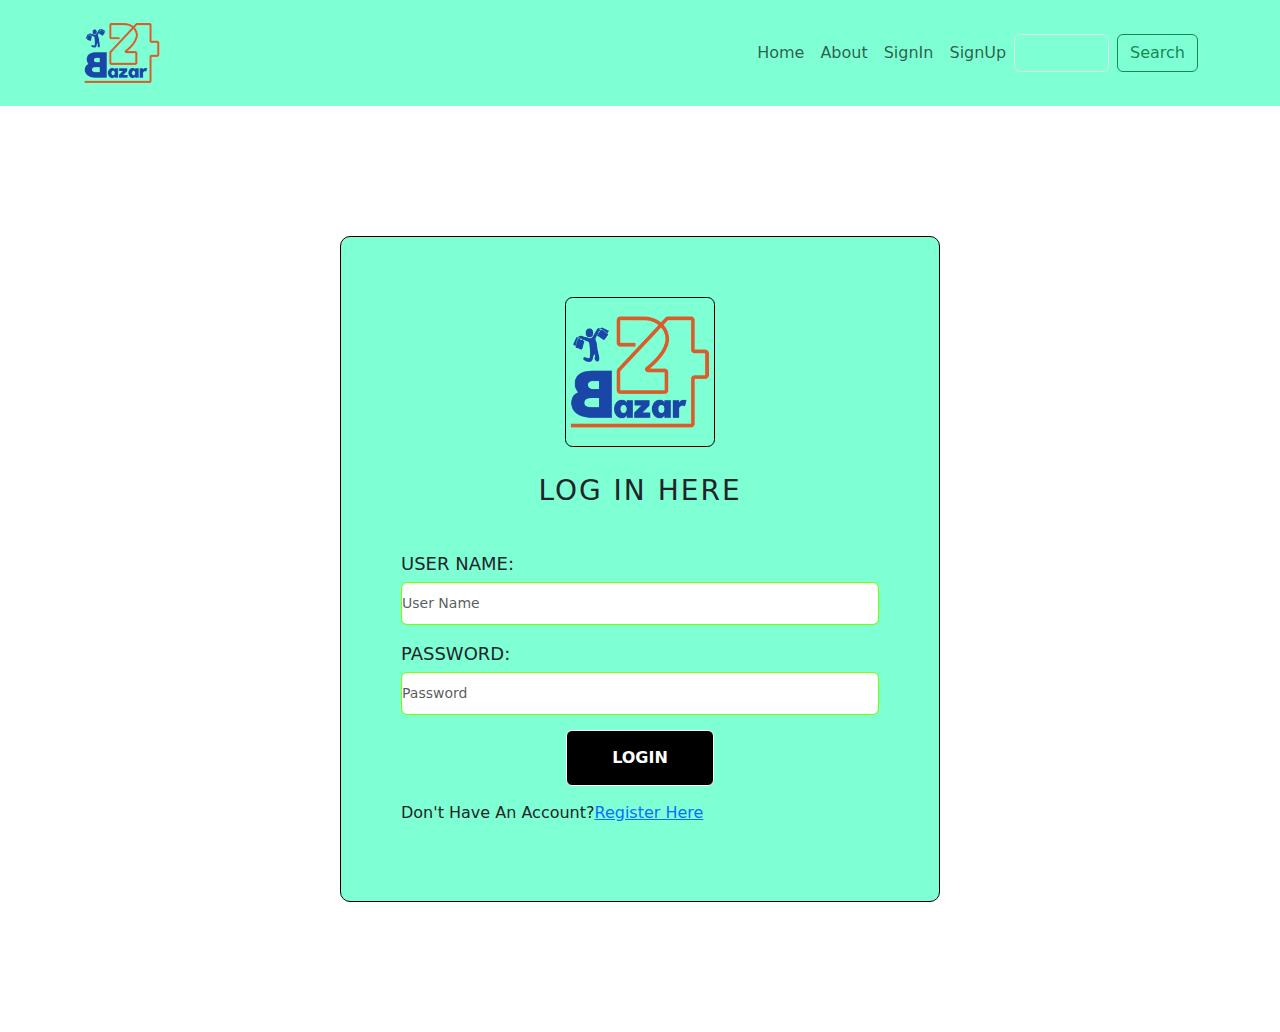
<file: login.html>
<!DOCTYPE html>
<html lang="en">
	<head>
		<meta charset="UTF-8">
		<meta name="viewport" content="width=device-width, initial-scale=1.0">
		<title>24 Bazar | Login</title>
		<!-- style.css linking here -->
		<link rel="stylesheet" href="css/style.css">
		<!-- home.css linking here -->
		<link rel="stylesheet" href="css/home.css">
		<!-- bootstrap.min.css linking here -->
		<link href="https://cdn.jsdelivr.net/npm/bootstrap@5.2.3/dist/css/bootstrap.min.css" rel="stylesheet">
	</head>
	<body>
		<!-- header section start -->
		<header class="header-section">
			<nav class="navbar navbar-expand-lg">
				<div class="container">
					<a class="navbar-brand" href="index.html"><img src="images/logo.png" alt=""></a>
					<ul class="navbar-nav me-auto mb-2 mb-lg-0">
						<li class="nav-item">
							<a class="nav-link" aria-current="page" href="index.html">Home</a>
						</li>
						<li class="nav-item">
							<a class="nav-link" href="admin.html">About</a>
						</li>
						<li class="nav-item">
							<a class="nav-link" href="login.html">SignIn</a>
						</li>
						<li class="nav-item">
							<a class="nav-link" href="register.html">SignUp</a>
						</li>
					</ul>
					<form class="d-flex" role="search">
						<input class="form-control me-2" type="search" placeholder="" aria-label="Search">
						<button class="btn btn-outline-success" type="submit">Search</button>
					</form>
				</div>
			</nav>
		</header>
		<!-- header section end -->
		<section class="login-section">
			<div class="login-box">
				<div class="avater">
					<img src="images/logo.png" alt="">
				</div>
				<h1>Log In Here</h1>
				<form action="" class="login-form">
					<div class="form-group">
						<label for="">User Name:</label>
						<input type="text" placeholder="User Name" class="form-control">
					</div>
					<div class="form-group">
						<label for="">Password:</label>
						<input type="password" placeholder="Password" class="form-control">
					</div>
					<div class="butn">
						<div class="form-group">
							<input type="submit" value="Login" class="btn">
						</div>
					</div>
				</form>
				<div class="regbtn">
					<p>Don't Have An Account?<a href="register.html">Register Here</a></p>
				</div>
			</div>
		</section>
	</body>
</html>
</file>
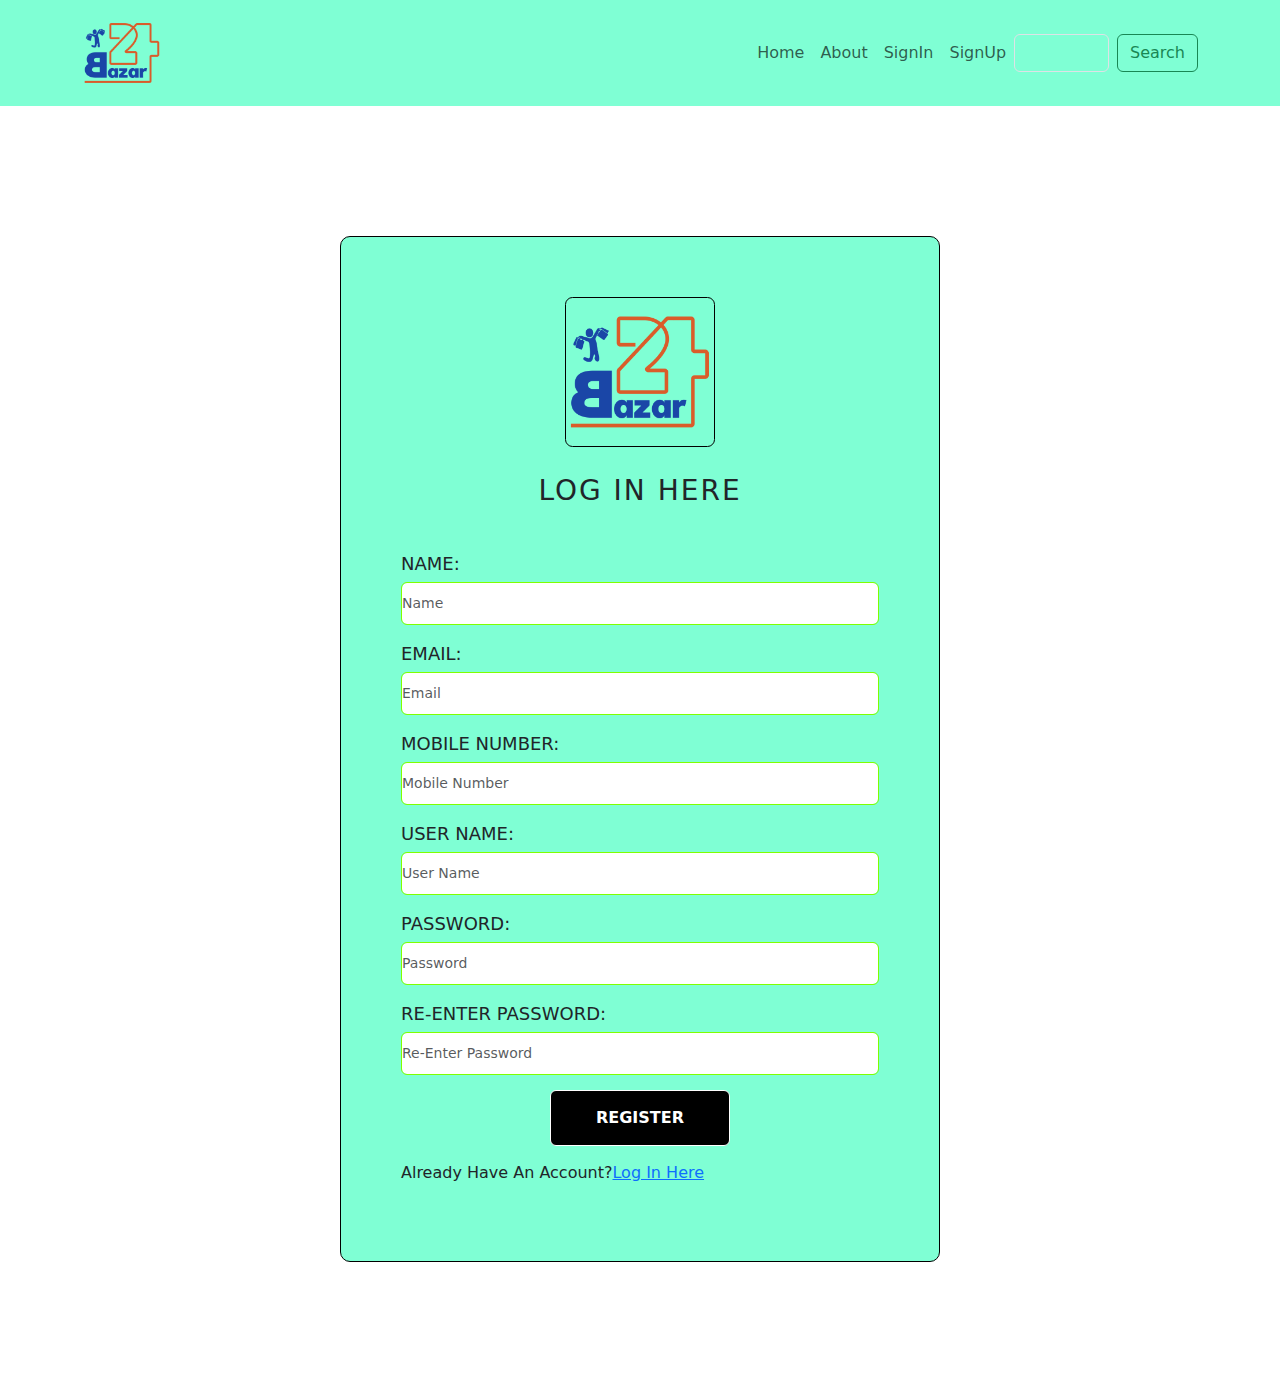
<file: register.html>
<!DOCTYPE html>
<html lang="en">
	<head>
		<meta charset="UTF-8">
		<meta name="viewport" content="width=device-width, initial-scale=1.0">
		<title>24 Bazar | Login</title>
		<!-- style.css linking here -->
		<link rel="stylesheet" href="css/style.css">
		<!-- home.css linking here -->
		<link rel="stylesheet" href="css/home.css">
		<!-- bootstrap.min.css linking here -->
		<link href="https://cdn.jsdelivr.net/npm/bootstrap@5.2.3/dist/css/bootstrap.min.css" rel="stylesheet">
	</head>
	<body>
		<!-- header section start -->
		<header class="header-section">
			<nav class="navbar navbar-expand-lg">
				<div class="container">
					<a class="navbar-brand" href="index.html"><img src="images/logo.png" alt=""></a>
					<ul class="navbar-nav me-auto mb-2 mb-lg-0">
						<li class="nav-item">
							<a class="nav-link" aria-current="page" href="index.html">Home</a>
						</li>
						<li class="nav-item">
							<a class="nav-link" href="admin.html">About</a>
						</li>
						<li class="nav-item">
							<a class="nav-link" href="login.html">SignIn</a>
						</li>
						<li class="nav-item">
							<a class="nav-link" href="register.html">SignUp</a>
						</li>
					</ul>
					<form class="d-flex" role="search">
						<input class="form-control me-2" type="search" placeholder="" aria-label="Search">
						<button class="btn btn-outline-success" type="submit">Search</button>
					</form>
				</div>
			</nav>
		</header>
		<!-- header section end -->
		<section class="login-section">
			<div class="login-box">
				<div class="avater">
					<img src="images/logo.png" alt="">
				</div>
				<h1>Log In Here</h1>
				<form action="" class="login-form">
					<div class="form-group">
						<label for="">Name:</label>
						<input type="text" placeholder="Name" class="form-control">
					</div>
					<div class="form-group">
						<label for="">Email:</label>
						<input type="email" placeholder="Email" class="form-control">
					</div>
					<div class="form-group">
						<label for="">Mobile Number:</label>
						<input type="text" placeholder="Mobile Number" class="form-control">
					</div>
					<div class="form-group">
						<label for="">User Name:</label>
						<input type="text" placeholder="User Name" class="form-control">
					</div>
					<div class="form-group">
						<label for="">Password:</label>
						<input type="password" placeholder="Password" class="form-control">
					</div>
					<div class="form-group">
						<label for="">Re-Enter Password:</label>
						<input type="password" placeholder="Re-Enter Password" class="form-control">
					</div>
					<div class="butn">
						<div class="form-group">
							<input type="submit" value="Register" class="btn">
						</div>
					</div>
				</form>
				<div class="regbtn">
					<p>Already Have An Account?<a href="login.html">Log In Here</a></p>
				</div>
			</div>
		</section>
	</body>
</html>
</file>
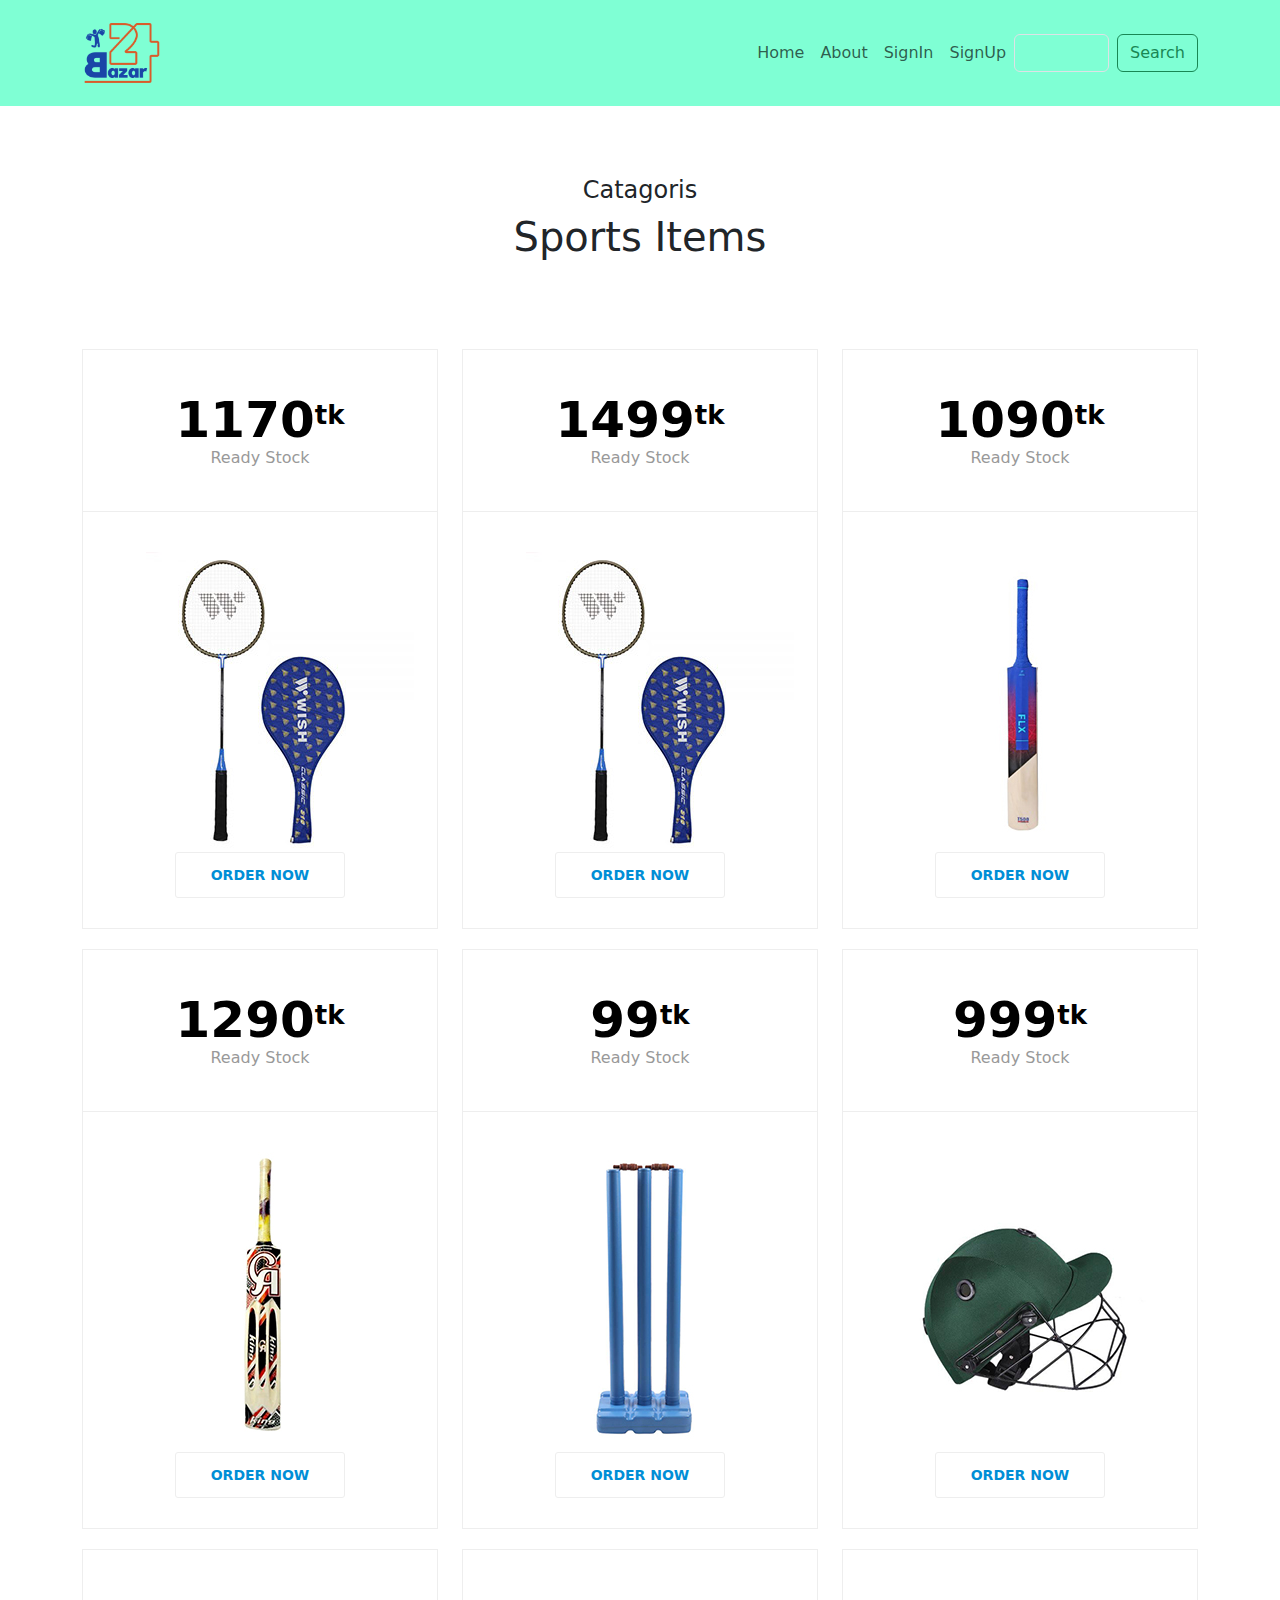
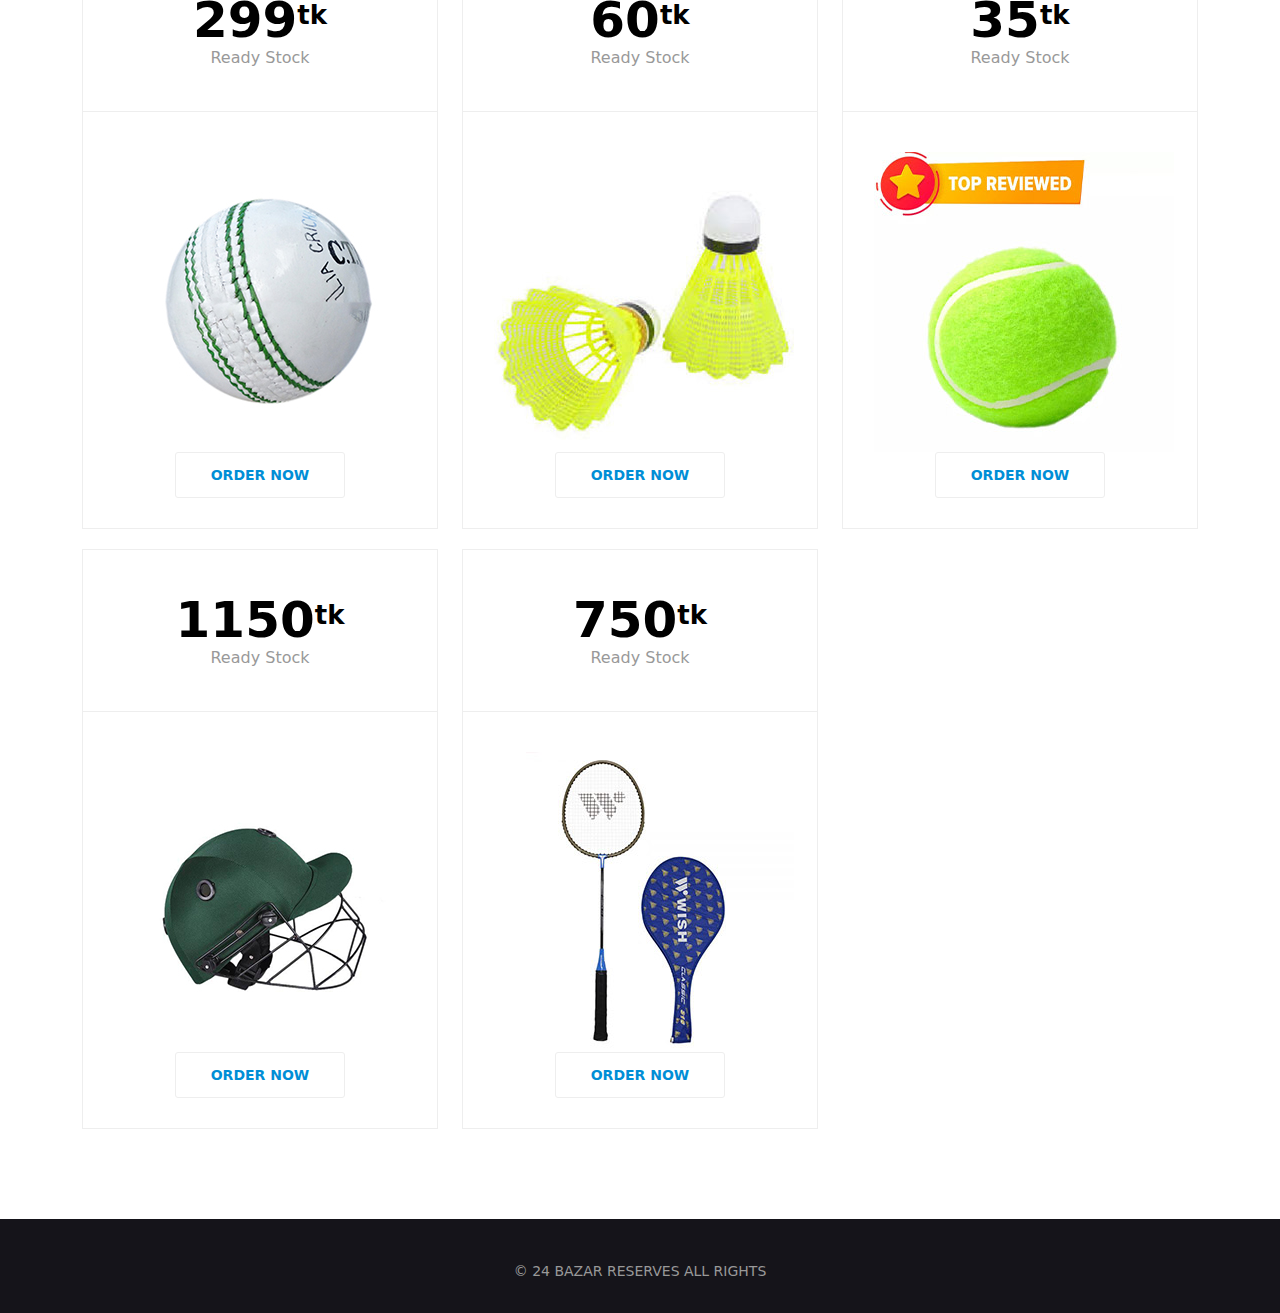
<file: sport.html>
<!DOCTYPE html>
<html lang="en">
	<head>
		<meta charset="UTF-8">
		<meta name="viewport" content="width=device-width, initial-scale=1.0">
		<title>Electronics</title>
		<!-- electronics.css linking here -->
		<link rel="stylesheet" href="css/electronics.css">
		<!-- bootstrap.min.css linking here -->
		<link href="https://cdn.jsdelivr.net/npm/bootstrap@5.2.3/dist/css/bootstrap.min.css" rel="stylesheet">
	</head>
	<body>
		<!-- header section start -->
		<header class="header-section">
			<nav class="navbar navbar-expand-lg">
				<div class="container">
					<a class="navbar-brand" href="index.html"><img src="images/logo.png" alt=""></a>
					<ul class="navbar-nav me-auto mb-2 mb-lg-0">
						<li class="nav-item">
							<a class="nav-link" aria-current="page" href="index.html">Home</a>
						</li>
						<li class="nav-item">
							<a class="nav-link" href="admin.html">About</a>
						</li>
						<li class="nav-item">
							<a class="nav-link" href="login.html">SignIn</a>
						</li>
						<li class="nav-item">
							<a class="nav-link" href="register.html">SignUp</a>
						</li>
					</ul>
					<form class="d-flex" role="search">
						<input class="form-control me-2" type="search" placeholder="" aria-label="Search">
						<button class="btn btn-outline-success" type="submit">Search</button>
					</form>
				</div>
			</nav>
		</header>
		<!-- header section end -->
		<!-- pricing start -->
		<section class="pricing">
			<div class="container">
				<div class="row">
					<div class="col-lg-12">
						<div class="title">
							<h4>Catagoris</h4>
							<h1>Sports Items</h1>
						</div>
					</div>
				</div>
				<div class="pricing-gap">
					<div class="row">
						<div class="col-lg-4">
							<div class="pricing-table">
								<div class="main-price">
									<h2>1170<sup>tk</sup></h2>
									<p>Ready Stock</p>
								</div>
								<div class="price-contant">
									<img src="images/s1.jpg" alt="">
									<a href="#" class="btn btn-primary">Order now</a>
								</div>
							</div>
						</div>
						<div class="col-lg-4">
							<div class="pricing-table">
								<div class="main-price">
									<h2>1499<sup>tk</sup></h2>
									<p>Ready Stock</p>
								</div>
								<div class="price-contant">
									<img src="images/s1.jpg" alt="">
									<a href="#" class="btn btn-primary">Order now</a>
								</div>
							</div>
						</div>
						<div class="col-lg-4">
							<div class="pricing-table">
								<div class="main-price">
									<h2>1090<sup>tk</sup></h2>
									<p>Ready Stock</p>
								</div>
								<div class="price-contant">
									<img src="images/s9.jpg" alt="">
									<a href="#" class="btn btn-primary">Order now</a>
								</div>
							</div>
						</div>
					</div>
				</div>
				<div class="pricing-gap">
					<div class="row">
						<div class="col-lg-4">
							<div class="pricing-table">
								<div class="main-price">
									<h2>1290<sup>tk</sup></h2>
									<p>Ready Stock</p>
								</div>
								<div class="price-contant">
									<img src="images/s8.jpg" alt="">
									<a href="#" class="btn btn-primary">Order now</a>
								</div>
							</div>
						</div>
						<div class="col-lg-4">
							<div class="pricing-table">
								<div class="main-price">
									<h2>99<sup>tk</sup></h2>
									<p>Ready Stock</p>
								</div>
								<div class="price-contant">
									<img src="images/s7.jpg" alt="">
									<a href="#" class="btn btn-primary">Order now</a>
								</div>
							</div>
						</div>
						<div class="col-lg-4">
							<div class="pricing-table">
								<div class="main-price">
									<h2>999<sup>tk</sup></h2>
									<p>Ready Stock</p>
								</div>
								<div class="price-contant">
									<img src="images/s6.jpg" alt="">
									<a href="#" class="btn btn-primary">Order now</a>
								</div>
							</div>
						</div>
					</div>
				</div>
				<div class="pricing-gap">
					<div class="row">
						<div class="col-lg-4">
							<div class="pricing-table">
								<div class="main-price">
									<h2>299<sup>tk</sup></h2>
									<p>Ready Stock</p>
								</div>
								<div class="price-contant">
									<img src="images/s5.jpg" alt="">
									<a href="#" class="btn btn-primary">Order now</a>
								</div>
							</div>
						</div>
						<div class="col-lg-4">
							<div class="pricing-table">
								<div class="main-price">
									<h2>60<sup>tk</sup></h2>
									<p>Ready Stock</p>
								</div>
								<div class="price-contant">
									<img src="images/s4.jpg" alt="">
									<a href="#" class="btn btn-primary">Order now</a>
								</div>
							</div>
						</div>
						<div class="col-lg-4">
							<div class="pricing-table">
								<div class="main-price">
									<h2>35<sup>tk</sup></h2>
									<p>Ready Stock</p>
								</div>
								<div class="price-contant">
									<img src="images/s3.jpg" alt="">
									<a href="#" class="btn btn-primary">Order now</a>
								</div>
							</div>
						</div>
					</div>
				</div>
				<div class="pricing-gap">
					<div class="row">
						<div class="col-lg-4">
							<div class="pricing-table">
								<div class="main-price">
									<h2>1150<sup>tk</sup></h2>
									<p>Ready Stock</p>
								</div>
								<div class="price-contant">
									<img src="images/s6.jpg" alt="">
									<a href="#" class="btn btn-primary">Order now</a>
								</div>
							</div>
						</div>
						<div class="col-lg-4">
							<div class="pricing-table">
								<div class="main-price">
									<h2>750<sup>tk</sup></h2>
									<p>Ready Stock</p>
								</div>
								<div class="price-contant">
									<img src="images/s1.jpg" alt="">
									<a href="#" class="btn btn-primary">Order now</a>
								</div>
							</div>
						</div>
					</div>
				</div>
			</div>
		</section>
		<!-- pricing end -->
		<!-- footer section start -->
		<footer class="footer">
			<div class="container">
				<div class="row">
					<div class="col-lg-12">
						<p>&copy; 24 bazar reserves all rights</p>
					</div>
				</div>
			</div>
		</footer>
		<!-- footer section end -->
		<!-- bootstrap.bundle.min.js linking here -->
		<script src="https://cdn.jsdelivr.net/npm/bootstrap@5.2.3/dist/js/bootstrap.bundle.min.js"></script>
	</body>
</html>
</file>
<file: css/style.css>
*{
	padding: 0px;
	margin: 0px;
}

/*header-section code start*/
.header-section{
	width: 100%;
}
.header-section .navbar{
	width: 100%;
	background: #7FFFD4;
}
.header-section .navbar-brand{
	width: 100%;
}
.header-section .navbar-brand img{
	width: 80px;
}
.header-section .navbar .form-control{
	background: transparent;
}
/*catagoris section code start*/
.catagoris{
	width: 100%;
	padding: 40px 0px;
	background: #f2f5f7;
}
.catagoris .title{
	width: 100%;
	padding: 0px 0px 40px;
	text-align: center;
}
.catagoris .title h4{
	font-size: 30px;
    line-height: 40px;
    font-weight: 700;
    margin: 0px 0px 10px;
    color: #506a85;
}
.catagoris p{
	font-size: 24px;
    line-height: 34px;
    font-weight: 600;
    text-align: center;
    color: #a3b1bf;
}
.catagoris .owl-theme .owl-nav.disabled+.owl-dots{
	width: 100%;
	padding: 30px 0px;
}
.catagoris .owl-theme .owl-dots .owl-dot span {
	width: 15px;
	height: 15px;
    background: #506a85;
}
.catagoris .owl-theme .owl-dots .owl-dot.active span, .owl-theme .owl-dots .owl-dot:hover span{
	background: #00bc9c;
}
/*contact css code start*/
.contact{
	width: 100%;
	padding: 80px 0px 0px;
	background: #ededed;
}
.contact .title{
	padding: 0px 0px 40px;
	text-align: center;
}
.inner-content{
	width: 100%;
	padding: 40px 0px;
	text-align: center;
}
.inner-content .fa{
	font-size: 35px;
	color: #008ed6;
	margin: 0px 0px 20px;
}
.inner-content p{
	font-size: 14px;
	font-weight: 400;
	line-height: 24px;
	color: #999;
}
/* footer css start */
.footer{
	width: 100%;
	padding: 40px 0px 30px;
	background: #15141a;
}
.footer .footer-inner{
	width: 100%;
	text-align: center;
}
.footer p{
	font-size: 14px;
	line-height: 24px;
	font-weight: 500;
	text-align: center;
	color: #999;
	margin: 0px;
	text-transform: uppercase;
}
</file>
<file: css/admin.css>
*{
	padding: 0px;
	margin: 0px;
}


/*header-section code start*/
.header-section{
	width: 100%;
}
.header-section .navbar{
	width: 100%;
	background: #7FFFD4;
}
.header-section .navbar-brand{
	width: 100%;
}
.header-section .navbar-brand img{
	width: 80px;
}
.header-section .navbar .form-control{
	background: transparent;
}
/* about section code start */
.about-24{
	width: 100%;
	margin: 80px 0px;
}
.about-24 h2{
	font-size: 30px;
    line-height: 40px;
    font-weight: 700;
    margin: 0px 0px 10px;
    color: #506a85;
    text-align: center;
}
.about-24 p{
	font-size: 24px;
    line-height: 34px;
    font-weight: 600;
    text-align: center;
    color: #a3b1bf;
}
.about-24 img{
	width: 100%;
	padding: 0px 0px 0px 170px;
}
/*developer css start*/
.developer{
	width: 100%;
	padding: 70px 0px;
}
.developer h1{
	font-size: 50px;
    line-height: 60px;
    font-weight: 700;
    margin: 0px 0px 10px;
    color: #506a85;
    text-align: center;
}
.developer .developer-gap{
	margin: 100px;
	text-align: center;
}
.developer .developer-gap h4{
	font-size: 35px;
    line-height: 45px;
    font-weight: 700;
    margin: 0px 0px 10px;
    color: #506a85;
    text-align: center;
}
.developer .developer-gap h5{
	font-size: 20px;
    line-height: 30px;
    font-weight: 700;
    margin: 0px 0px 10px;
    color: #506a85;
    text-align: center;
}
.developer .developer-gap p{
	font-size: 24px;
    line-height: 34px;
    font-weight: 600;
    text-align: center;
    color: #a3b1bf;
}
/* footer css start */
.footer{
	width: 100%;
	padding: 40px 0px 30px;
	background: #15141a;
}
.footer .footer-inner{
	width: 100%;
	text-align: center;
}
.footer p{
	font-size: 14px;
	line-height: 24px;
	font-weight: 500;
	text-align: center;
	color: #999;
	margin: 0px;
	text-transform: uppercase;
}
</file>
<file: css/electronics.css>
*{
	padding: 0px;
	margin: 0px;
}

/*header-section code start*/
.header-section{
	width: 100%;
}
.header-section .navbar{
	width: 100%;
	background: #7FFFD4;
}
.header-section .navbar-brand{
	width: 100%;
}
.header-section .navbar-brand img{
	width: 80px;
}
.header-section .navbar .form-control{
	background: transparent;
}
/*pricing css start*/
.pricing{
	width: 100%;
	padding: 70px 0px;
}
.pricing .pricing-gap{
	padding: 0px 0px 20px;
}
.pricing .title{
	width: 100%;
	padding: 0px 0px 80px;
	text-align: center;
}
.pricing-table{
	width: 100%;
	/*padding: 40px 0px;*/
	border: 1px solid #eee;
	text-align: center;
}
.pricing-table .main-price{
	width: 100%;
	padding: 40px 0px;
	border-bottom: 1px solid #eee;
	transition: 1s;
}
.pricing-table .main-price h2{
	font-size: 50px;
	font-weight:600;
	line-height: 60px;
	color: #000;
	margin: 0px;
}
.pricing-table .main-price h2 sup{
	font-size: 26px;
    font-weight: 700;	
}
.pricing-table .main-price p{
	font-size: 16px;
	font-weight: 400;
	line-height: 26px;
	color: #999999;
	margin: -5px 0px 0px;
}
.pricing-table .price-contant{
	width: 100%;
    padding: 40px 31px 30px;
}
.pricing-table .price-contant .btn{
	background: transparent;
    color: #008ed6;
    font-size: 14px;
    line-height: 24px;
    font-weight: 700;
    text-transform: uppercase;
    padding: 10px 35px;
    border: 1px solid #eee;
    border-radius: 3px;
    transition: 1s;
}
.pricing-table .price-contant:hover .btn{
	color: #fff;
	background: #008ed6;
	border: 1px solid #008ed6;
}
.pricing-table .price-contant .btn:focus{
	color: #fff;
	background: #008ed6;
	border: 1px solid #008ed6;
}
.pricing-table:hover .main-price{
	background: #008ed6;
}
.pricing-table:hover .main-price h2{
	color: #fff;
}
.pricing-table:hover .main-price h2 sup{
	color: #fff;
}
.pricing-table:hover .main-price p{
	color: #fff;
}
/* footer css start */
.footer{
	width: 100%;
	padding: 40px 0px 30px;
	background: #15141a;
}
.footer p{
	font-size: 14px;
	line-height: 24px;
	font-weight: 500;
	text-align: center;
	color: #999;
	margin: 0px;
	text-transform: uppercase;
}
</file>
<file: css/home.css>
*{
	padding: 0px;
	margin: 0px;
}

/* login section code start */
.login-section{
	width: 100%;
}
.login-box{
	width: 600px;
	margin: 130px auto;
	background: #7FFFD4;
	padding: 60px;
	border: 1px solid #000;
	border-radius: 10px;
}
.avater{
	width: 100%;
	text-align: center;
}
.avater img{
	width: 150px;
	height: 150px;
	border: 1px solid #000;
	border-radius: 5%;
}
.login-box h1{
	text-align: center;
	font-size: 28px;
	line-height: 38px;
	text-transform: uppercase;
	letter-spacing: 2px;
	padding: 25px 0px;
}
.login-form{
	width: 100%;
}
.form-group{
	width: 100%;
	margin: 15px 0px;
}
.form-group label{
	font-size: 18px;
	font-weight: 500;
	display: block;
	margin: 0px 0px 5px;
	text-transform: uppercase;
}
.form-group .form-control{
	width: 100%;
    padding: 10px 0px;
    font-size: 14px;
    color: #000;
    border: 1px solid #7FFF00
}
.form-group .btn{
	padding: 15px 45px;
    font-size: 16px;
    color: #FFF;
    background: #000;
    text-transform: uppercase;
    font-weight: 700;
    border: 1px solid #fff;
}
.butn{
	width: 100%;
	text-align: center;
}
.header-section{
	width: 100%;
}
</file>
